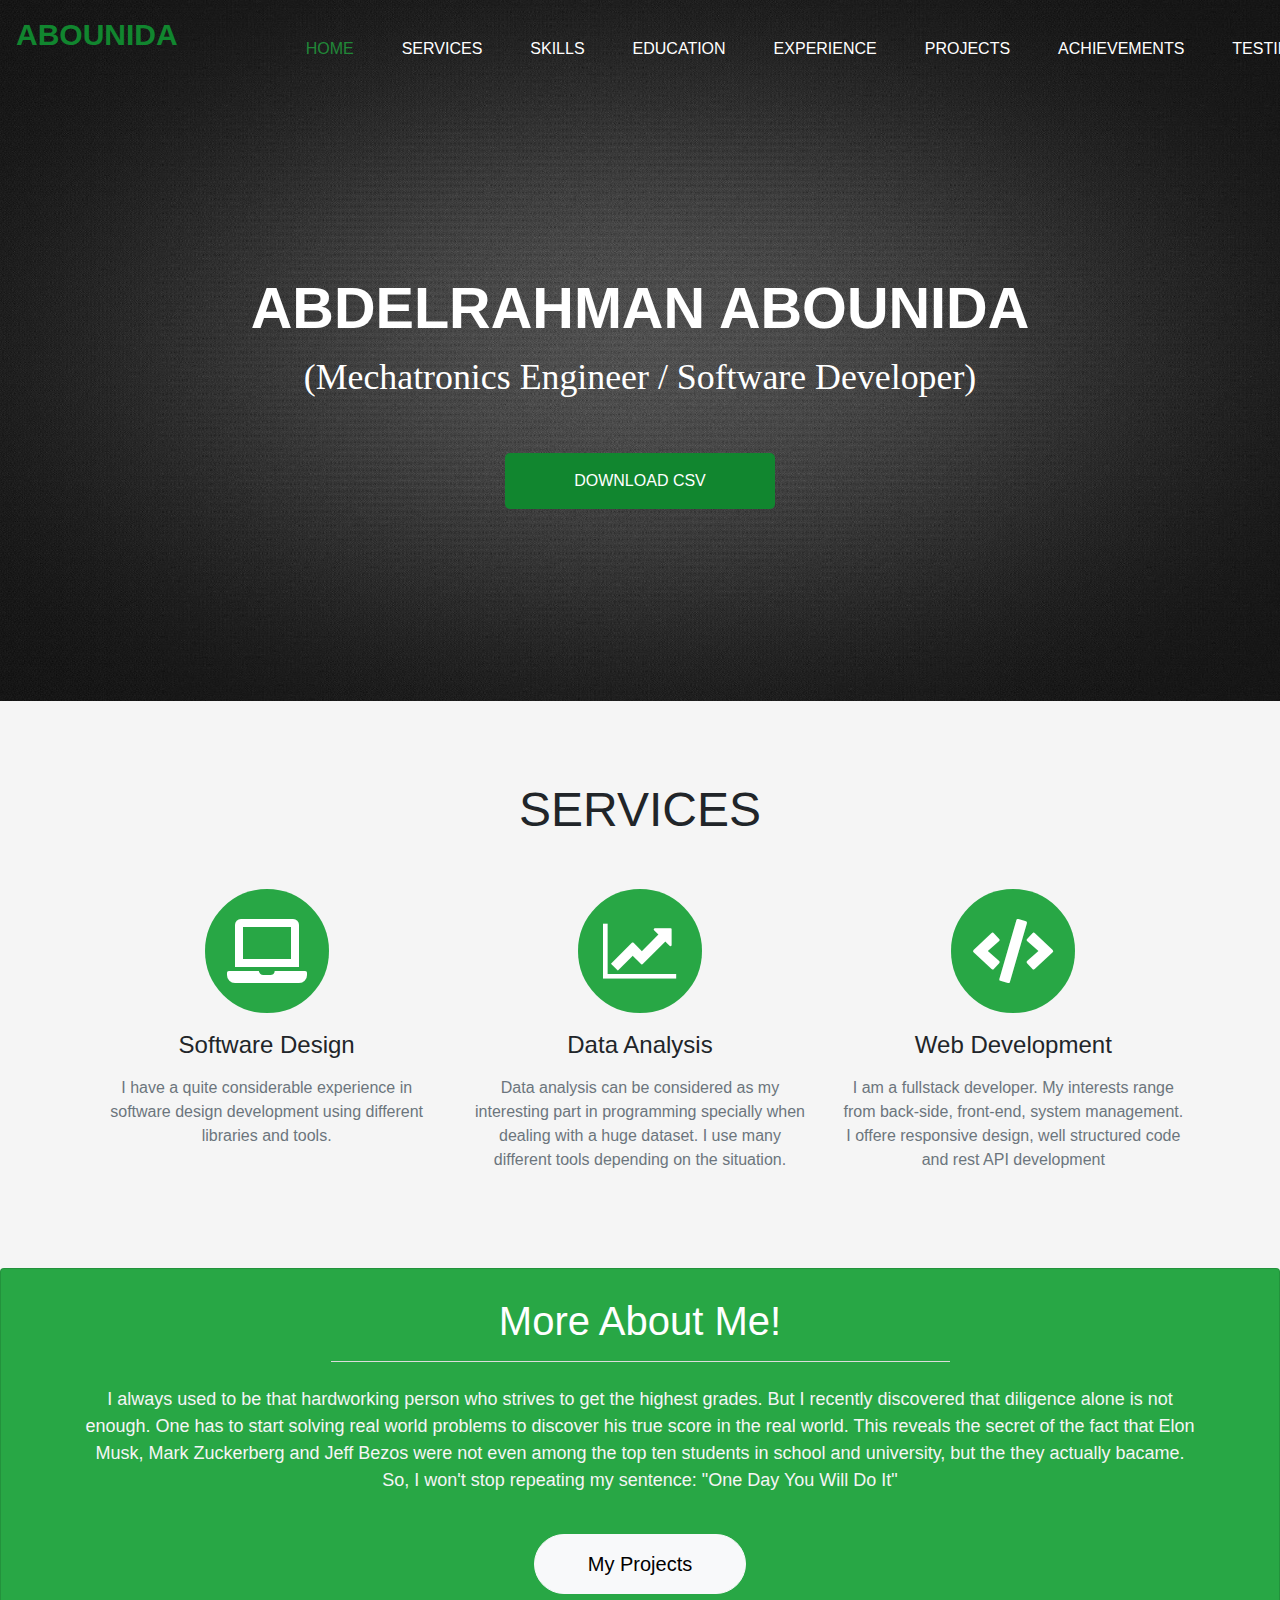
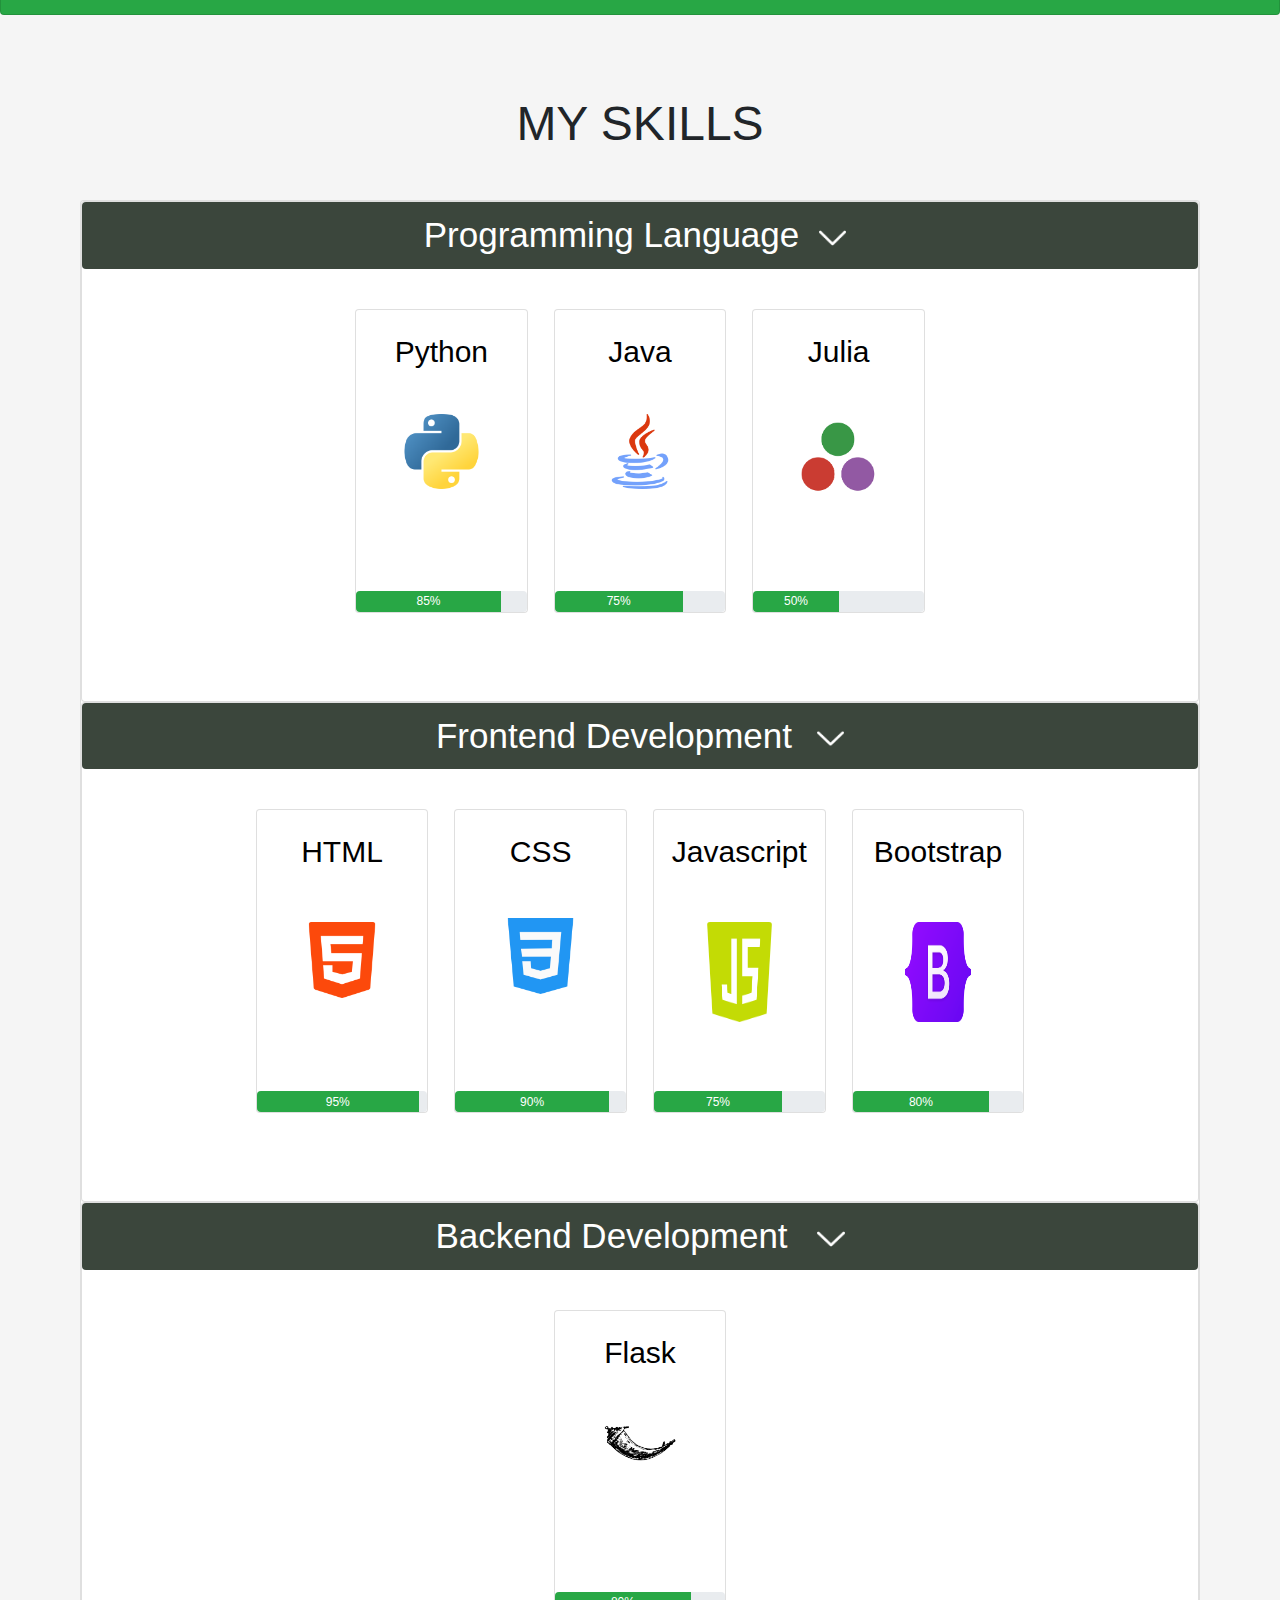
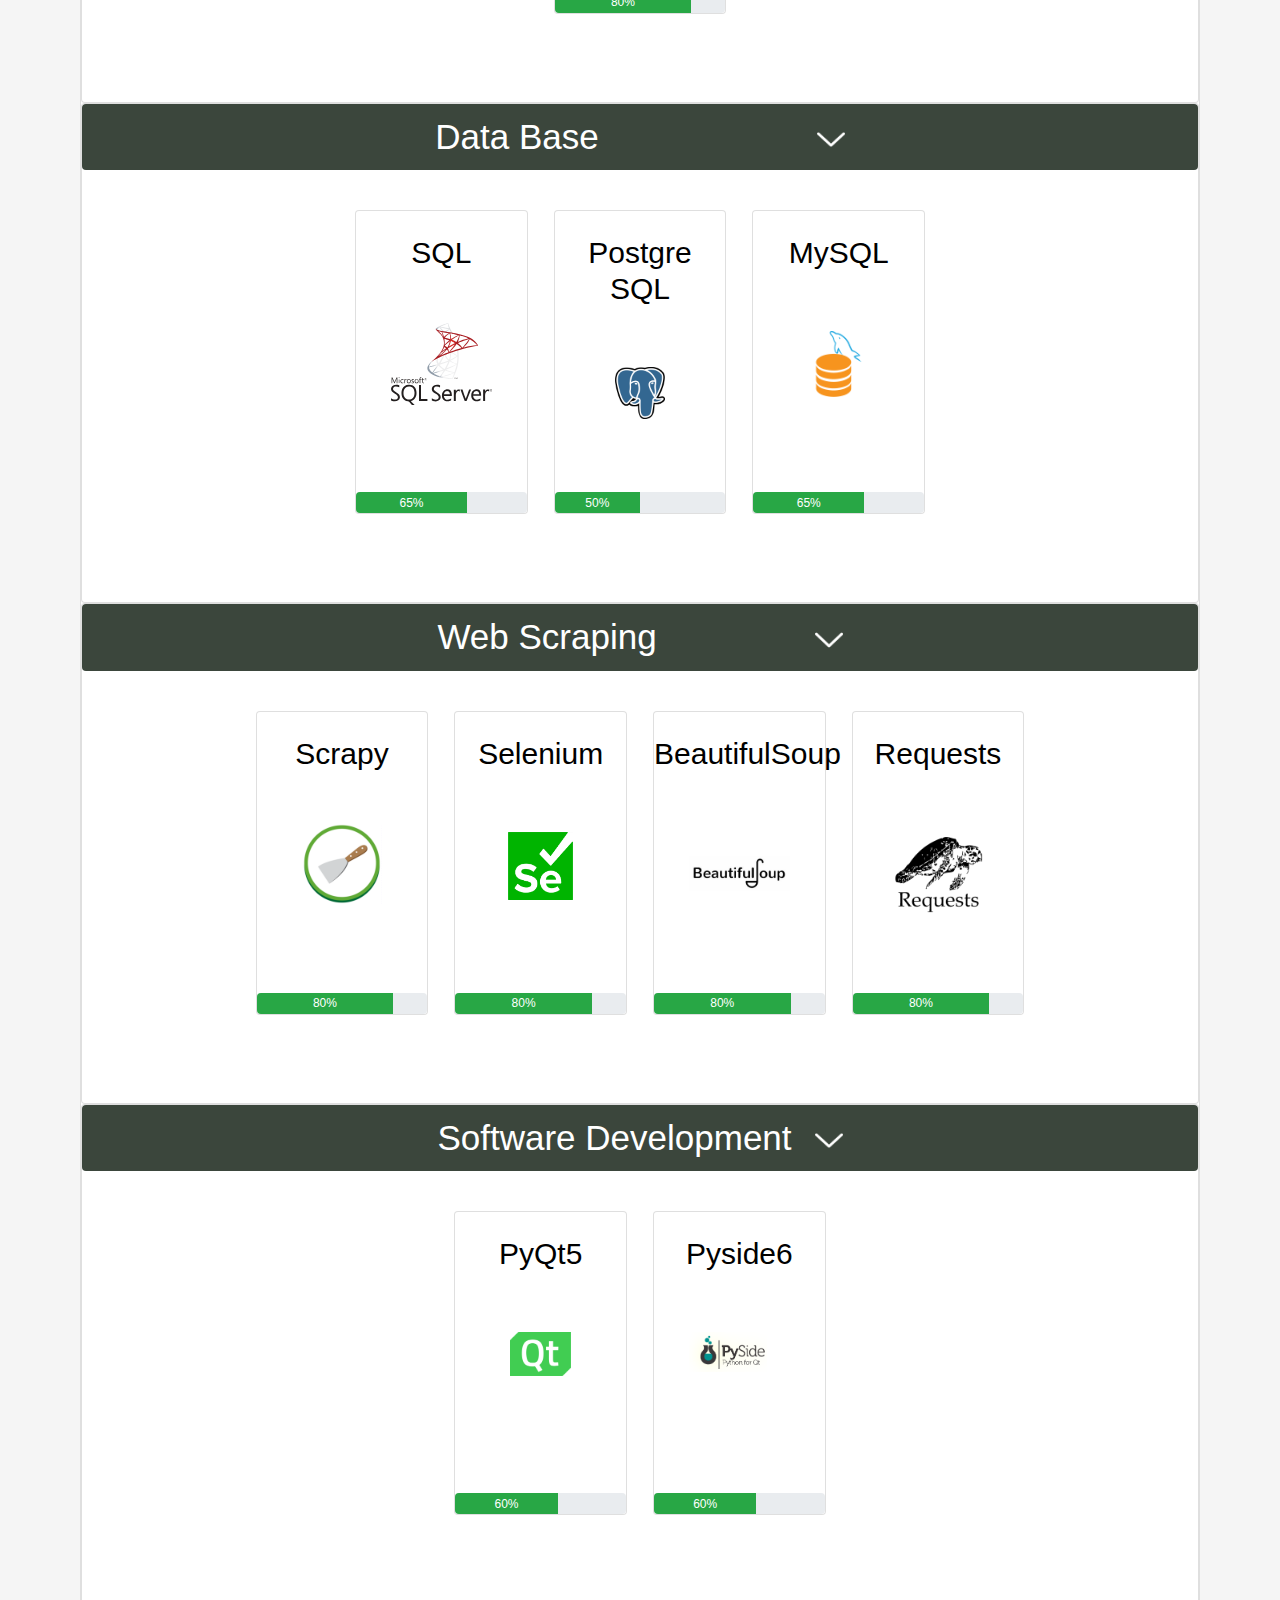
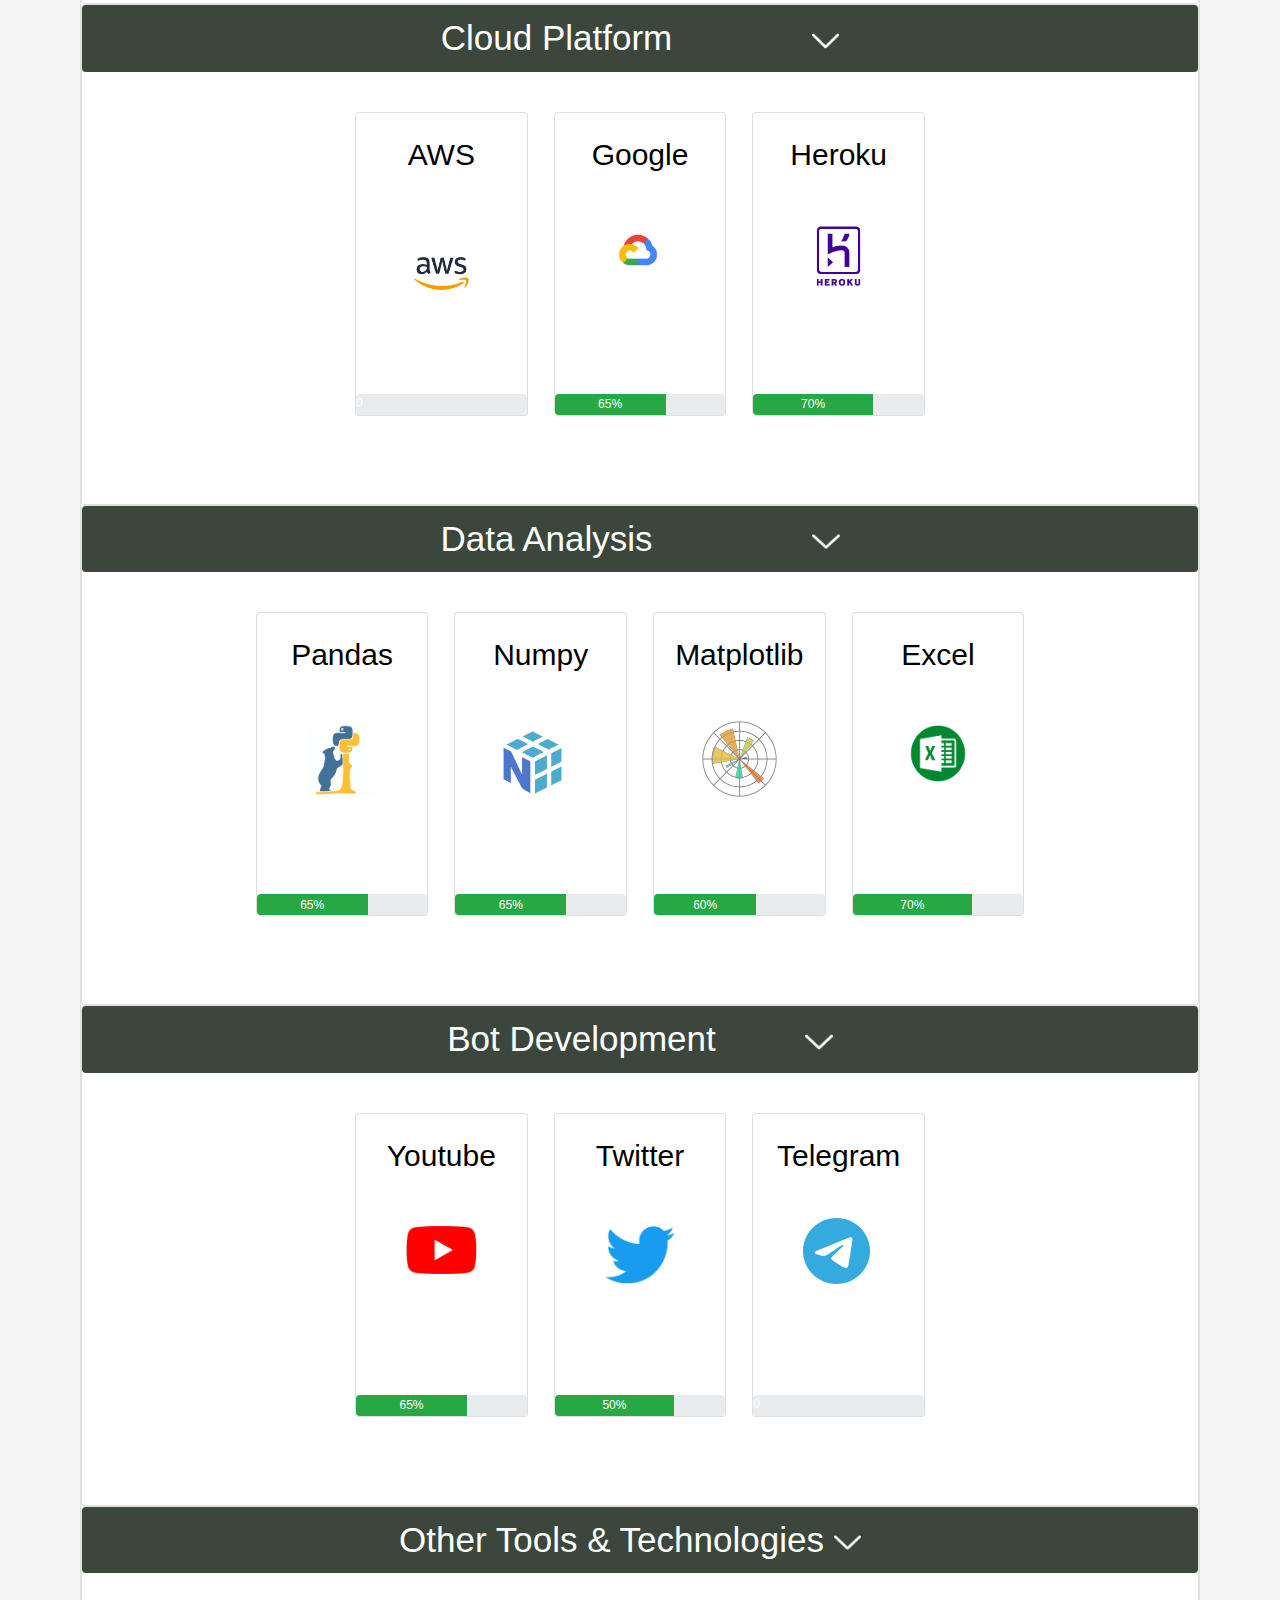
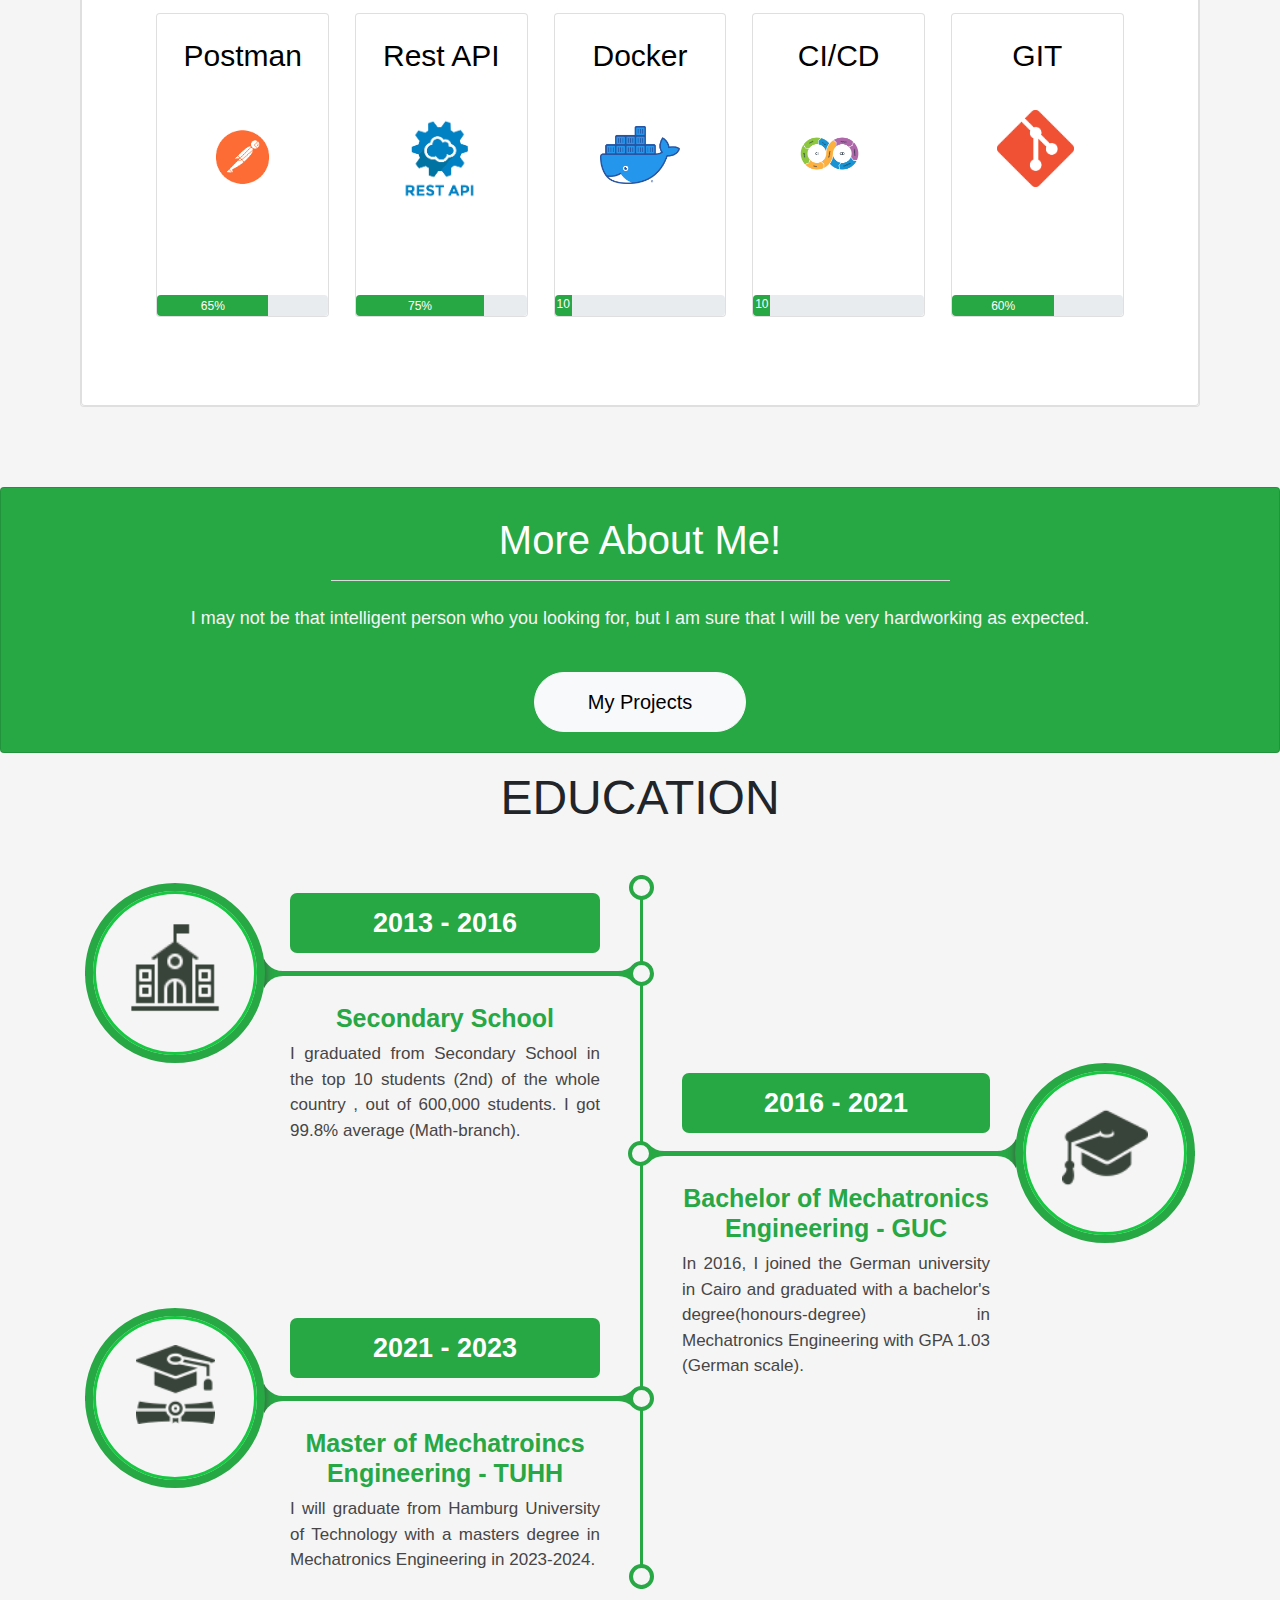
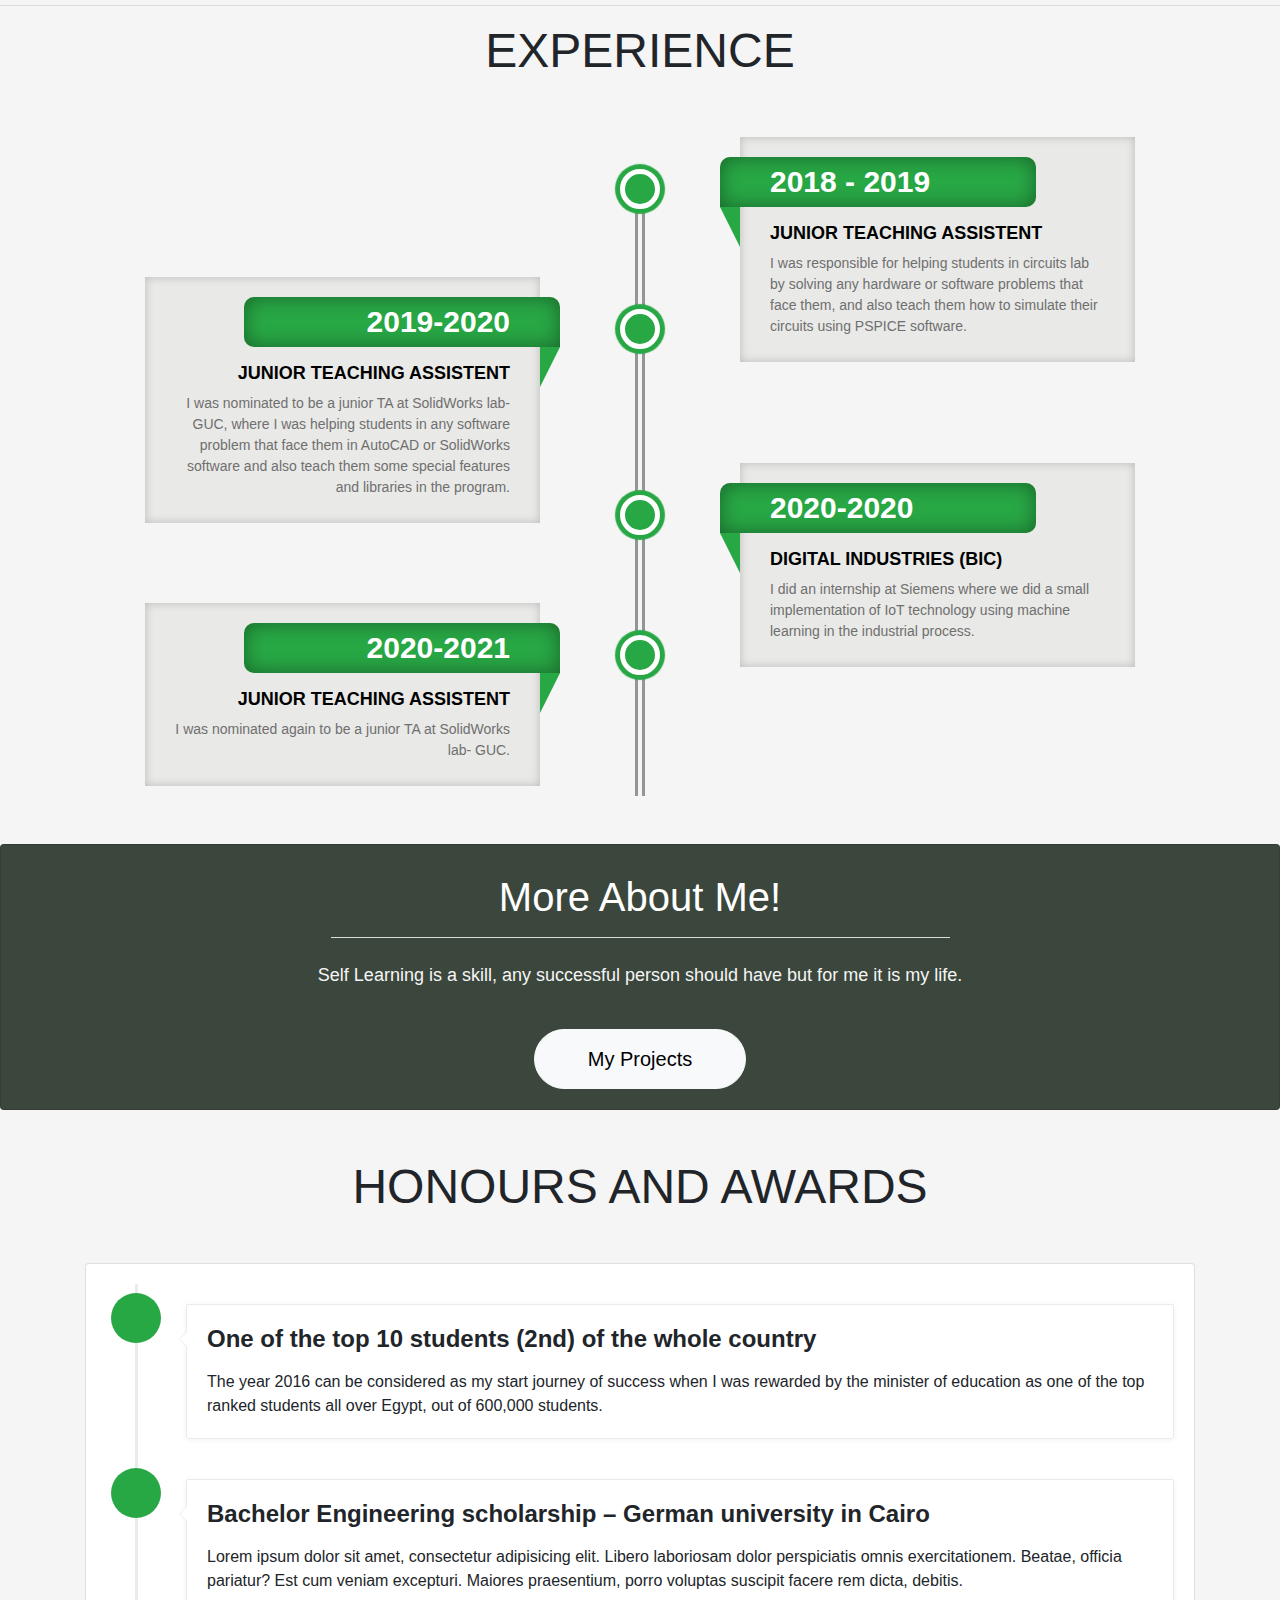
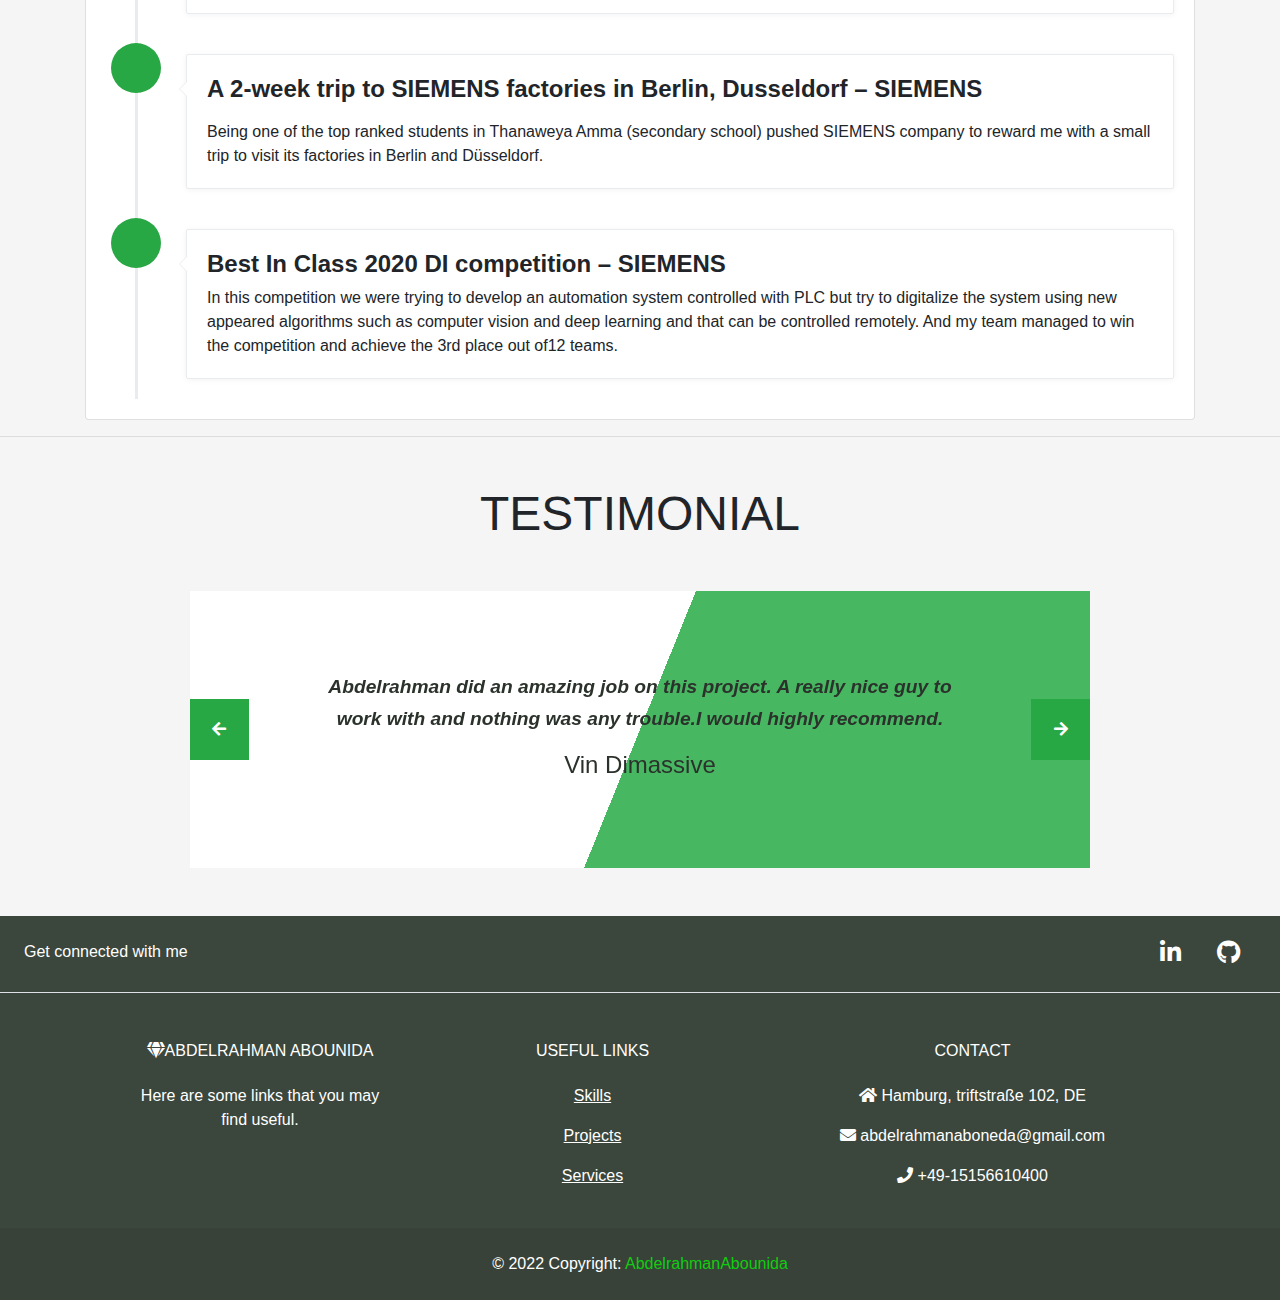
<file: index.html>
<!DOCTYPE html>
<html lang="en">
  <head>
    <meta charset="utf-8" />
    <meta name="viewport" content="width=device-width, initial-scale=1" />
    <title>My Portfolio</title>
    <link
      rel="stylesheet"
      href="https://maxcdn.bootstrapcdn.com/bootstrap/4.0.0/css/bootstrap.min.css"
    />
    <link
      rel="stylesheet"
      href="https://use.fontawesome.com/releases/v5.13.0/css/all.css"
    />
    <link
      rel="stylesheet"
      href="https://cdnjs.cloudflare.com/ajax/libs/font-awesome/4.7.0/css/font-awesome.min.css"
    />
    <link href="port.css" rel="stylesheet" />
  </head>

  <body>
    <header>
      <!--#################### Navbar #####################-->
      <nav class="navbar navbar-expand-md">
        <a class="navbar-brand text-uppercase mr-lg-5 pr-lg-5 pt-lg-1 pb-lg-3" href="#"
          >Abounida</a
        >
        <button
          class="navbar-toggler"
          type="button"
          data-toggle="collapse"
          data-target="#navbarNav"
          aria-controls="navbarNav"
          aria-expanded="false"
          aria-label="Toggle navigation"
        >
          <span class="navbar-toggler-icon">
            <i
              class="fa fa-navicon"
              style="color: rgb(240, 230, 230); font-size: 28px"
            ></i>
          </span>
        </button>

        <div class="collapse navbar-collapse" id="navbarNav">
          <ul class="navbar-nav text-uppercase ml-auto pr-lg-5 mt-lg-3">
            <li class="nav-item active">
              <a class="nav-link ml-lg-4 mr-lg-2 mr-md-1" href="#"
                >Home <span class="sr-only">(current)</span></a
              >
            </li>
            <li class="nav-item">
              <a class="nav-link ml-lg-4 mr-lg-2 mr-md-1" href="#services">Services</a>
            </li>
            <li class="nav-item">
              <a class="nav-link ml-lg-4 mr-lg-2 mr-md-1" href="#Skills">Skills</a>
            </li>
            <li class="nav-item">
              <a class="nav-link ml-lg-4 mr-lg-2 mr-md-1" href="#education">Education</a>
            </li>

            <li class="nav-item">
              <a class="nav-link ml-lg-4 mr-lg-2 mr-md-1" href="#experience"
                >Experience</a
              >
            </li>
            <li class="nav-item">
              <a class="nav-link ml-lg-4 mr-lg-2 mr-md-1" href="projects.html" target="blank">Projects</a>
            </li>
            <li class="nav-item">
              <a class="nav-link ml-lg-4 mr-lg-2 mr-md-1" href="#achievement"
                >Achievements</a
              >
            </li>
            <li class="nav-item">
              <a class="nav-link ml-lg-4 mr-lg-2 mr-md-1" href="#testimonial"
                >Testimonial</a
              >
            </li>
            <!-- <li class="nav-item">
              <a class="nav-link ml-lg-4 mr-lg-2 mr-md-1 pb-lg-4" href="contact.html" target="blank">Contact</a>
            </li> -->
          </ul>
        </div>
      </nav>

      <!--#################### Header Titles #####################-->
      <div class="masthead">
        <div class="container text-center">
          <div class="masthead-heading text-uppercase">
            Abdelrahman Abounida
          </div>
          <div class="masthead-subheading">
            (Mechatronics Engineer / Software Developer)
          </div>
          <a
            class="btn mt-4 download-btn mt-5 text-uppercase"
            href="CV.pdf" download="Abounida CV"
          >
            Download csv
        </a>
        </div>
      </div>
    </header>

    <!--#################### Services #####################-->
    <section class="page-section" id="services">
      <div class="container">
        <div class="text-center">
          <h1 class="section-heading text-uppercase mb-5">SERVICES</h1>
        </div>
        <div class="row text-center">
          <div class="col-md-4">
            <span class="fa-stack fa-4x">
              <i class="fas fa-circle fa-stack-2x text-success"></i>
              <i class="fas fa-laptop fa-stack-1x fa-inverse"></i>
            </span>
            <h4 class="my-3">Software Design</h4>
            <p class="text-muted">
              I have a quite considerable experience in software design
              development using different libraries and tools.
            </p>
          </div>
          <div class="col-md-4">
            <span class="fa-stack fa-4x">
              <i class="fas fa-circle fa-stack-2x text-success"></i>
              <i class="fa fa-line-chart fa-stack-1x fa-inverse"></i>
            </span>
            <h4 class="my-3">Data Analysis</h4>
            <p class="text-muted">
              Data analysis can be considered as my interesting part in
              programming specially when dealing with a huge dataset. I use many
              different tools depending on the situation.
            </p>
          </div>
          <div class="col-md-4">
            <span class="fa-stack fa-4x">
              <i class="fas fa-circle fa-stack-2x text-success"></i>
              <i class="fas fa-code fa-stack-1x fa-inverse"></i>
            </span>
            <h4 class="my-3">Web Development</h4>
            <p class="text-muted">
              I am a fullstack developer. My interests range from back-side,
              front-end, system management. I offere responsive design, well
              structured code and rest API development
            </p>
          </div>
        </div>
      </div>
    </section>

    <!--#################### Seperator #####################-->

    <div class="card text-center sep1 bg-success">
      <div class="card-body">
        <h5 class="card-title title-sep1 mt-2">More About Me!</h5>
        <hr class="hr-sep1" />
        <p class="card-text body-sep1 mt-lg-4 container">
          I always used to be that hardworking person who strives to get the
          highest grades. But I recently discovered that diligence alone is not
          enough. One has to start solving real world problems to discover his
          true score in the real world. This reveals the secret of the fact that
          Elon Musk, Mark Zuckerberg and Jeff Bezos were not even among the top
          ten students in school and university, but the they actually bacame.
          So, I won't stop repeating my sentence: "One Day You Will Do It"
        </p>
        <a href="projects.html" class="btn btn-light btn-xl btn-sep1 mt-4">My Projects</a>
      </div>
    </div>

    <!--####################################################################################-->
    <!--####################################################################################-->

    <!--#################### Skills #####################-->
    <section class="page-section" id="Skills" style="border: none !important">
      <div class="text-center">
        <h1 class="section-heading text-uppercase mb-5">My Skills</h1>
      </div>

      <div class="card text-center skill-main">
        <!--####################################################################################-->
        <!--####################################################################################-->
        <div class="accordion" id="accordionExample">
          <div class="card">
            <div id="headingOne">
              <h2 class="mb-0">
                <button
                  class="btn btn-block text-center skill-header text-white"
                  type="button"
                  data-toggle="collapse"
                  data-target="#collapseOne"
                  aria-expanded="true"
                  aria-controls="collapseOne"
                >
                  Programming Language
                  <img
                    src="assets/down-arrow.png"
                    style="width: 2.5%; margin: 0px 10px"
                  />
                </button>
              </h2>
            </div>

            <div
              id="collapseOne"
              class="collapse show"
              aria-labelledby="headingOne"
              data-parent="#accordionExample"
            >
              <div class="card-body">
                <!--############################### Body ########################################-->
                <div
                  class="card-body row container-fluid justify-content-center mx-auto"
                >
                  <div class="card col-lg-2 col-md-4 col-sm-12 skill-card mb-5">
                    <div class="row mt-4">
                      <h5 class="skill-name mx-auto">Python</h5>
                    </div>

                    <div class="card-body">
                      <img
                        src="Logos/python3.png"
                        style="width: 75%"
                        class="card-img-top pt-3"
                        alt="..."
                      />
                    </div>

                    <div class="progress row" style="height: 21px">
                      <div
                        class="progress-bar bg-success"
                        role="progressbar"
                        style="width: 85%"
                        aria-valuenow="25"
                        aria-valuemin="0"
                        aria-valuemax="100"
                      >
                        85%
                      </div>
                    </div>
                  </div>
                  <!--######################################-->

                  <div class="card col-lg-2 col-md-4 col-sm-12 skill-card mb-5">
                    <div class="row mt-4">
                      <h5 class="skill-name mx-auto">Java</h5>
                    </div>

                    <div class="card-body mt-0">
                      <img
                        src="Logos/java.png"
                        style="width: 75%"
                        class="card-img-top m-auto mt-0 pt-3"
                        alt="..."
                      />
                    </div>

                    <div class="progress row" style="height: 21px">
                      <div
                        class="progress-bar bg-success"
                        role="progressbar"
                        style="width: 75%"
                        aria-valuenow="25"
                        aria-valuemin="0"
                        aria-valuemax="100"
                      >
                        75%
                      </div>
                    </div>
                  </div>
                  <!--######################################-->

                  <!--
                  <div class="card col-lg-2 col-md-4 col-sm-12 skill-card mb-5">
        
                  <div class="row mt-4 ">
                      <h5 class="skill-name mx-auto">Go</h5>
                  </div>
        
                  <div class="card-body mt-2">
                    <img src="Logos/go2.png" style="width: 100%;" class="card-img-top mt-4 pt-3" alt="...">           
                  </div>
        
                  <div class="progress row" style="height: 21px;">
                    <div class="progress-bar bg-success " role="progressbar" style="width: 50%;" aria-valuenow="25" aria-valuemin="0" aria-valuemax="100">50%</div>
                  </div>
                  
                </div>
                -->
                  <!--######################################-->

                  <div class="card col-lg-2 col-md-4 col-sm-12 skill-card mb-5">
                    <div class="row mt-4">
                      <h5 class="skill-name mx-auto">Julia</h5>
                    </div>

                    <div class="card-body mt-2">
                      <img
                        src="Logos/ju2.png"
                        style="width: 75%"
                        class="card-img-top m-auto mt-0 pt-3"
                        alt="..."
                      />
                    </div>

                    <div class="progress row" style="height: 21px">
                      <div
                        class="progress-bar bg-success"
                        role="progressbar"
                        style="width: 50%"
                        aria-valuenow="25"
                        aria-valuemin="0"
                        aria-valuemax="100"
                      >
                        50%
                      </div>
                    </div>
                  </div>

                  <!--######################################-->

                  <!--
                  <div class="card col-lg-2 col-md-4 col-sm-12 skill-card mb-5">
        
                  <div class="row mt-4 ">
                      <h5 class="skill-name mx-auto">C++</h5>
                  </div>
        
                  <div class="card-body mt-2">
                    <img src="Logos/c-.png" style="width: 75%;" class="card-img-top m-auto mt-0 pt-3" alt="...">           
                  </div>
        
                  <div class="progress row" style="height: 21px;">
                    <div class="progress-bar bg-success " role="progressbar" style="width: 50%;" aria-valuenow="25" aria-valuemin="0" aria-valuemax="100">50%</div>
                  </div>
                  
                </div>
                -->
                  <!--######################################-->
                </div>
              </div>
            </div>
          </div>
        </div>

        <!--####################################################################################-->
        <!--####################################################################################-->
        <div class="accordion" id="accordionExample">
          <div class="card">
            <div id="headingOne">
              <h2 class="mb-0">
                <button
                  class="btn btn-block text-center skill-header text-white"
                  type="button"
                  data-toggle="collapse"
                  data-target="#pl"
                  aria-expanded="true"
                  aria-controls="collapseOne"
                >
                  Frontend Development
                  <img
                    class=""
                    src="assets/down-arrow.png"
                    style="width: 2.5%; margin-left: 15px"
                  />
                </button>
              </h2>
            </div>

            <div
              id="pl"
              class="collapse show"
              aria-labelledby="headingOne"
              data-parent="#accordionExample"
            >
              <div class="card-body">
                <!--############################### Body ########################################-->

                <div
                  class="card-body row container-fluid justify-content-center mx-auto"
                >
                  <div class="card col-lg-2 col-md-4 col-sm-12 skill-card mb-5">
                    <div class="row mt-4">
                      <h5 class="skill-name mx-auto">HTML</h5>
                    </div>

                    <div class="card-body mt-2">
                      <img
                        src="Logos/html-5.png"
                        style="width: 75%"
                        class="card-img-top m-auto mt-0 pt-3"
                        alt="..."
                      />
                    </div>

                    <div class="progress row" style="height: 21px">
                      <div
                        class="progress-bar bg-success"
                        role="progressbar"
                        style="width: 95%"
                        aria-valuenow="25"
                        aria-valuemin="0"
                        aria-valuemax="100"
                      >
                        95%
                      </div>
                    </div>
                  </div>
                  <!--######################################-->

                  <div class="card col-lg-2 col-md-4 col-sm-12 skill-card mb-5">
                    <div class="row mt-4">
                      <h5 class="skill-name mx-auto">CSS</h5>
                    </div>

                    <div class="card-body mt-1">
                      <img
                        src="Logos/css-3.png"
                        style="width: 75%"
                        class="card-img-top m-auto mt-0 pt-3"
                        alt="..."
                      />
                    </div>

                    <div class="progress row" style="height: 21px">
                      <div
                        class="progress-bar bg-success"
                        role="progressbar"
                        style="width: 90%"
                        aria-valuenow="25"
                        aria-valuemin="0"
                        aria-valuemax="100"
                      >
                        90%
                      </div>
                    </div>
                  </div>
                  <!--######################################-->

                  <div class="card col-lg-2 col-md-4 col-sm-12 skill-card mb-5">
                    <div class="row mt-4">
                      <h5 class="skill-name mx-auto">Javascript</h5>
                    </div>

                    <div class="card-body mb-4">
                      <img
                        src="Logos/js2.png"
                        style="width: 65%; height: 67%"
                        class="card-img-top mt-4"
                        alt="..."
                      />
                    </div>

                    <div class="progress row" style="height: 21px">
                      <div
                        class="progress-bar bg-success"
                        role="progressbar"
                        style="width: 75%"
                        aria-valuenow="25"
                        aria-valuemin="0"
                        aria-valuemax="100"
                      >
                        75%
                      </div>
                    </div>
                  </div>
                  <!--######################################-->

                  <div class="card col-lg-2 col-md-4 col-sm-12 skill-card mb-5">
                    <div class="row mt-4">
                      <h5 class="skill-name mx-auto">Bootstrap</h5>
                    </div>

                    <div class="card-body mt-2">
                      <img
                        src="Logos/bootstrap2.png"
                        style="width: 65%; height: 70%"
                        class="card-img-top m-auto mt-0 pt-3"
                        alt="..."
                      />
                    </div>

                    <div class="progress row" style="height: 21px">
                      <div
                        class="progress-bar bg-success"
                        role="progressbar"
                        style="width: 80%"
                        aria-valuenow="25"
                        aria-valuemin="0"
                        aria-valuemax="100"
                      >
                        80%
                      </div>
                    </div>
                  </div>
                  <!--######################################-->

                  <!--
          <div class="card col-lg-2 col-md-4 col-sm-12 skill-card mb-5">

          <div class="row mt-4 ">
              <h5 class="skill-name mx-auto">Vue.JS</h5>
          </div>

          <div class="card-body mt-2">
            <img src="Logos/vue.png" style="width: 75%;" class="card-img-top m-auto mt-0 pt-3" alt="...">           
          </div>

          <div class="progress row" style="height: 21px;">
            <div class="progress-bar bg-success " role="progressbar" style="width: 60%;" aria-valuenow="25" aria-valuemin="0" aria-valuemax="100">60%</div>
          </div>
          
        </div>
        -->
                </div>
              </div>
            </div>
          </div>
        </div>

        <!--####################################################################################-->
        <!--####################################################################################-->
        <div class="accordion" id="accordionExample">
          <div class="card">
            <div id="headingOne">
              <h2 class="mb-0">
                <button
                  class="btn btn-block text-center skill-header text-white"
                  type="button"
                  data-toggle="collapse"
                  data-target="#bd"
                  aria-expanded="true"
                  aria-controls="collapseOne"
                >
                  Backend Development
                  <img
                    src="assets/down-arrow.png"
                    style="width: 2.5%; margin-left: 20px"
                  />
                </button>
              </h2>
            </div>

            <div
              id="bd"
              class="collapse show"
              aria-labelledby="headingOne"
              data-parent="#accordionExample"
            >
              <div class="card-body">
                <!--############################### Body ########################################-->

                <div
                  class="card-body row container-fluid justify-content-center mx-auto"
                >
                  <!--######################################-->
                  <div class="card col-lg-2 col-md-4 col-sm-12 skill-card mb-5">
                    <div class="row mt-4">
                      <h5 class="skill-name mx-auto">Flask</h5>
                    </div>

                    <div class="card-body mt-2">
                      <img
                        src="Logos/flask2.png"
                        style="width: 75%"
                        class="card-img-top m-auto mt-0 pt-3"
                        alt="..."
                      />
                    </div>

                    <div class="progress row" style="height: 21px">
                      <div
                        class="progress-bar bg-success"
                        role="progressbar"
                        style="width: 80%"
                        aria-valuenow="25"
                        aria-valuemin="0"
                        aria-valuemax="100"
                      >
                        80%
                      </div>
                    </div>
                  </div>
                  <!--######################################-->
                  <!--
          <div class="card col-lg-2 col-md-4 col-sm-12 skill-card mb-5">

          <div class="row mt-4 ">
              <h5 class="skill-name mx-auto">Flask</h5>
          </div>

          <div class="card-body mt-2">
            <img src="Logos/flask2.png" style="width: 100%;" class="card-img-top m-auto mt-0 pt-4" alt="...">           
          </div>

          <div class="progress row" style="height: 21px;">
            <div class="progress-bar bg-success " role="progressbar" style="width: 75%;" aria-valuenow="25" aria-valuemin="0" aria-valuemax="100">75%</div>
          </div>        
        </div>
        -->
                  <!--######################################-->
                </div>
              </div>
            </div>
          </div>
        </div>

        <!--####################################################################################-->
        <!--####################################################################################-->
        <div class="accordion" id="accordionExample">
          <div class="card">
            <div id="headingOne">
              <h2 class="mb-0">
                <button
                  class="btn btn-block text-center skill-header text-white"
                  type="button"
                  data-toggle="collapse"
                  data-target="#db"
                  aria-expanded="true"
                  aria-controls="collapseOne"
                >
                  Data Base
                  <img
                    src="assets/down-arrow.png"
                    style="width: 2.5%; margin-left: 209px"
                  />
                </button>
              </h2>
            </div>

            <div
              id="db"
              class="collapse show"
              aria-labelledby="headingOne"
              data-parent="#accordionExample"
            >
              <div class="card-body">
                <!--############################### Body ########################################-->

                <div
                  class="card-body row container-fluid justify-content-center mx-auto"
                >
                  <!--######################################-->
                  <div class="card col-lg-2 col-md-4 col-sm-12 skill-card mb-5">
                    <div class="row mt-4">
                      <h5 class="skill-name mx-auto">SQL</h5>
                    </div>

                    <div class="card-body mt-2">
                      <img
                        src="Logos/sql-server.svg"
                        style="width: 100%"
                        class="card-img-top m-auto mt-0 pt-3"
                        alt="..."
                      />
                    </div>

                    <div class="progress row" style="height: 21px">
                      <div
                        class="progress-bar bg-success"
                        role="progressbar"
                        style="width: 65%"
                        aria-valuenow="25"
                        aria-valuemin="0"
                        aria-valuemax="100"
                      >
                        65%
                      </div>
                    </div>
                  </div>
                  <!--######################################-->
                  <div class="card col-lg-2 col-md-4 col-sm-12 skill-card mb-5">
                    <div class="row mt-4">
                      <h5 class="skill-name mx-auto">Postgre SQL</h5>
                    </div>

                    <div class="card-body mt-2">
                      <img
                        src="Logos/postgre.png"
                        style="width: 50%"
                        class="card-img-top m-auto mt-0 pt-4"
                        alt="..."
                      />
                    </div>

                    <div class="progress row" style="height: 21px">
                      <div
                        class="progress-bar bg-success"
                        role="progressbar"
                        style="width: 50%"
                        aria-valuenow="25"
                        aria-valuemin="0"
                        aria-valuemax="100"
                      >
                        50%
                      </div>
                    </div>
                  </div>
                  <!--######################################-->
                  <div class="card col-lg-2 col-md-4 col-sm-12 skill-card mb-5">
                    <div class="row mt-4">
                      <h5 class="skill-name mx-auto">MySQL</h5>
                    </div>

                    <div class="card-body mt-2">
                      <img
                        src="Logos/mysql_PNG11.png"
                        style="width: 65%"
                        class="card-img-top m-auto mt-0 pt-4"
                        alt="..."
                      />
                    </div>

                    <div class="progress row" style="height: 21px">
                      <div
                        class="progress-bar bg-success"
                        role="progressbar"
                        style="width: 65%"
                        aria-valuenow="25"
                        aria-valuemin="0"
                        aria-valuemax="100"
                      >
                        65%
                      </div>
                    </div>
                  </div>
                  <!--######################################-->
                  <!--
              <div class="card col-lg-2 col-md-4 col-sm-12 skill-card mb-5">

              <div class="row mt-4 ">
                  <h5 class="skill-name mx-auto">Mongo DB</h5>
              </div>
    
              <div class="card-body mt-2">
                <img src="Logos/mogo4.jpg" style="width: 105%;" class="card-img-top m-auto mt-0 pt-4" alt="...">           
              </div>
    
              <div class="progress row" style="height: 21px;">
                <div class="progress-bar bg-success " role="progressbar" style="width: 95%;" aria-valuenow="25" aria-valuemin="0" aria-valuemax="100">95%</div>
              </div>        
            </div>
            -->
                  <!--######################################-->
                </div>
              </div>
            </div>
          </div>
        </div>

        <!--####################################################################################-->
        <!--####################################################################################-->
        <div class="accordion" id="accordionExample">
          <div class="card">
            <div id="headingOne">
              <h2 class="mb-0">
                <button
                  class="btn btn-block text-center skill-header text-white"
                  type="button"
                  data-toggle="collapse"
                  data-target="#ws"
                  aria-expanded="true"
                  aria-controls="collapseOne"
                >
                  Web Scraping
                  <img
                    src="assets/down-arrow.png"
                    style="width: 2.5%; margin-left: 149px"
                  />
                </button>
              </h2>
            </div>

            <div
              id="ws"
              class="collapse show"
              aria-labelledby="headingOne"
              data-parent="#accordionExample"
            >
              <div class="card-body">
                <!--############################### Body ########################################-->

                <div
                  class="card-body row container-fluid justify-content-center mx-auto"
                >
                  <!--######################################-->
                  <div class="card col-lg-2 col-md-4 col-sm-12 skill-card mb-5">
                    <div class="row mt-4">
                      <h5 class="skill-name mx-auto">Scrapy</h5>
                    </div>

                    <div class="card-body mt-2">
                      <img
                        src="Logos/scrapy.png"
                        style="width: 80%"
                        class="card-img-top m-auto mt-0 pt-3"
                        alt="..."
                      />
                    </div>

                    <div class="progress row" style="height: 21px">
                      <div
                        class="progress-bar bg-success"
                        role="progressbar"
                        style="width: 80%"
                        aria-valuenow="25"
                        aria-valuemin="0"
                        aria-valuemax="100"
                      >
                        80%
                      </div>
                    </div>
                  </div>
                  <!--######################################-->
                  <div class="card col-lg-2 col-md-4 col-sm-12 skill-card mb-5">
                    <div class="row mt-4">
                      <h5 class="skill-name mx-auto">Selenium</h5>
                    </div>

                    <div class="card-body mt-2">
                      <img
                        src="Logos/sele1.png"
                        style="width: 65%"
                        class="card-img-top m-auto mt-0 pt-4"
                        alt="..."
                      />
                    </div>

                    <div class="progress row" style="height: 21px">
                      <div
                        class="progress-bar bg-success"
                        role="progressbar"
                        style="width: 80%"
                        aria-valuenow="25"
                        aria-valuemin="0"
                        aria-valuemax="100"
                      >
                        80%
                      </div>
                    </div>
                  </div>
                  <!--######################################-->
                  <div class="card col-lg-2 col-md-4 col-sm-12 skill-card mb-5">
                    <div class="row mt-4">
                      <h5 class="skill-name mx-auto">BeautifulSoup</h5>
                    </div>

                    <div class="card-body mt-2">
                      <img
                        src="Logos/beautiful.png"
                        style="width: 100%"
                        class="card-img-top m-auto mt-0 pt-5"
                        alt="..."
                      />
                    </div>

                    <div class="progress row" style="height: 21px">
                      <div
                        class="progress-bar bg-success"
                        role="progressbar"
                        style="width: 80%"
                        aria-valuenow="25"
                        aria-valuemin="0"
                        aria-valuemax="100"
                      >
                        80%
                      </div>
                    </div>
                  </div>
                  <!--######################################-->
                  <div class="card col-lg-2 col-md-4 col-sm-12 skill-card mb-4">
                    <div class="row mt-4">
                      <h5 class="skill-name mx-auto">Requests</h5>
                    </div>

                    <div class="card-body mt-2">
                      <img
                        src="Logos/requeets.png"
                        style="width: 90%"
                        class="card-img-top m-auto mt-0 pt-4"
                        alt="..."
                      />
                    </div>

                    <div class="progress row" style="height: 21px">
                      <div
                        class="progress-bar bg-success"
                        role="progressbar"
                        style="width: 80%"
                        aria-valuenow="25"
                        aria-valuemin="0"
                        aria-valuemax="100"
                      >
                        80%
                      </div>
                    </div>
                  </div>
                  <!--######################################-->
                </div>
              </div>
            </div>
          </div>
        </div>

        <!--####################################################################################-->
        <!--####################################################################################-->
        <div class="accordion" id="accordionExample">
          <div class="card">
            <div id="headingOne">
              <h2 class="mb-0">
                <button
                  class="btn btn-block text-center skill-header text-white"
                  type="button"
                  data-toggle="collapse"
                  data-target="#sd"
                  aria-expanded="true"
                  aria-controls="collapseOne"
                >
                  Software Development
                  <img
                    src="assets/down-arrow.png"
                    style="width: 2.5%; margin-left: 14px"
                  />
                </button>
              </h2>
            </div>

            <div
              id="sd"
              class="collapse show"
              aria-labelledby="headingOne"
              data-parent="#accordionExample"
            >
              <div class="card-body">
                <!--############################### Body ########################################-->

                <div
                  class="card-body row container-fluid justify-content-center mx-auto"
                >
                  <!--######################################-->
                  <div class="card col-lg-2 col-md-4 col-sm-12 skill-card mb-5">
                    <div class="row mt-4">
                      <h5 class="skill-name mx-auto">PyQt5</h5>
                    </div>

                    <div class="card-body mt-2">
                      <img
                        src="Logos/qt.png"
                        style="width: 60%"
                        class="card-img-top m-auto mt-0 pt-4"
                        alt="..."
                      />
                    </div>

                    <div class="progress row" style="height: 21px">
                      <div
                        class="progress-bar bg-success"
                        role="progressbar"
                        style="width: 60%"
                        aria-valuenow="25"
                        aria-valuemin="0"
                        aria-valuemax="100"
                      >
                        60%
                      </div>
                    </div>
                  </div>
                  <!--######################################-->
                  <div class="card col-lg-2 col-md-4 col-sm-12 skill-card mb-5">
                    <div class="row mt-4">
                      <h5 class="skill-name mx-auto">Pyside6</h5>
                    </div>

                    <div class="card-body mt-2">
                      <img
                        src="Logos/pyside2.png"
                        style="width: 125%"
                        class="card-img-top pr-5 mt-0 pt-4"
                        alt="..."
                      />
                    </div>

                    <div class="progress row" style="height: 21px">
                      <div
                        class="progress-bar bg-success"
                        role="progressbar"
                        style="width: 60%"
                        aria-valuenow="25"
                        aria-valuemin="0"
                        aria-valuemax="100"
                      >
                      60%
                      </div>
                    </div>
                  </div>
                  <!--######################################-->
                </div>
              </div>
            </div>
          </div>
        </div>

        <!--####################################################################################-->
        <!--####################################################################################-->
        <div class="accordion" id="accordionExample">
          <div class="card">
            <div id="headingOne">
              <h2 class="mb-0">
                <button
                  class="btn btn-block text-center skill-header text-white"
                  type="button"
                  data-toggle="collapse"
                  data-target="#cd"
                  aria-expanded="true"
                  aria-controls="collapseOne"
                >
                  Cloud Platform
                  <img
                    src="assets/down-arrow.png"
                    style="width: 2.5%; margin-left: 130px"
                  />
                </button>
              </h2>
            </div>

            <div
              id="cd"
              class="collapse show"
              aria-labelledby="headingOne"
              data-parent="#accordionExample"
            >
              <div class="card-body">
                <!--############################### Body ########################################-->

                <div
                  class="card-body row container-fluid justify-content-center mx-auto"
                >
                  <!--######################################-->
                  <div class="card col-lg-2 col-md-4 col-sm-12 skill-card mb-5">
                    <div class="row mt-4">
                      <h5 class="skill-name mx-auto">AWS</h5>
                    </div>

                    <div class="card-body mt-2">
                      <img
                        src="Logos/aws.png"
                        style="width: 55%"
                        class="card-img-top m-auto mt-2 pt-5"
                        alt="..."
                      />
                    </div>

                    <div class="progress row" style="height: 21px">
                      <div
                        class="progress-bar bg-success"
                        role="progressbar"
                        style="width: 0%"
                        aria-valuenow="25"
                        aria-valuemin="0"
                        aria-valuemax="100"
                      >
                        0%
                      </div>
                    </div>
                  </div>
                  <!--######################################-->
                  <div class="card col-lg-2 col-md-4 col-sm-12 skill-card mb-5">
                    <div class="row mt-4">
                      <h5 class="skill-name mx-auto">Google</h5>
                    </div>

                    <div class="card-body">
                      <img
                        src="Logos/google.png"
                        style="width: 120%"
                        class="card-img-top pr-4 pt-4"
                        alt="..."
                      />
                    </div>

                    <div class="progress row" style="height: 21px">
                      <div
                        class="progress-bar bg-success"
                        role="progressbar"
                        style="width: 65%"
                        aria-valuenow="25"
                        aria-valuemin="0"
                        aria-valuemax="100"
                      >
                      65%
                      </div>
                    </div>
                  </div>
                  <!--######################################-->
                  <!--
            <div class="card col-lg-2 col-md-4 col-sm-12 skill-card mb-4">

            <div class="row mt-4 ">
                <h5 class="skill-name mx-auto">Azure</h5>
            </div>
  
            <div class="card-body">
              <img src="Logos/azure.png" style="width: 50%;" class="card-img-top mt-2 pt-4" alt="...">           
            </div>
  
            <div class="progress row" style="height: 21px;">
              <div class="progress-bar bg-success " role="progressbar" style="width: 55%;" aria-valuenow="25" aria-valuemin="0" aria-valuemax="100">55%</div>
            </div>        
          </div>
          -->

                  <!--######################################-->
                  <div class="card col-lg-2 col-md-4 col-sm-12 skill-card mb-4">
                    <div class="row mt-4">
                      <h5 class="skill-name mx-auto">Heroku</h5>
                    </div>

                    <div class="card-body">
                      <img
                        src="Logos/heu3.png"
                        style="width: 86%"
                        class="card-img-top mb-2 pt-1"
                        alt="..."
                      />
                    </div>

                    <div class="progress row" style="height: 21px">
                      <div
                        class="progress-bar bg-success"
                        role="progressbar"
                        style="width: 70%"
                        aria-valuenow="25"
                        aria-valuemin="0"
                        aria-valuemax="100"
                      >
                        70%
                      </div>
                    </div>
                  </div>
                </div>
              </div>
            </div>
          </div>
        </div>

        <!--####################################################################################-->
        <!--####################################################################################-->
        <div class="accordion" id="accordionExample">
          <div class="card">
            <div id="headingOne">
              <h2 class="mb-0">
                <button
                  class="btn btn-block text-center skill-header text-white"
                  type="button"
                  data-toggle="collapse"
                  data-target="#da"
                  aria-expanded="true"
                  aria-controls="collapseOne"
                >
                  Data Analysis
                  <img
                    src="assets/down-arrow.png"
                    style="width: 2.5%; margin-left: 150px"
                  />
                </button>
              </h2>
            </div>

            <div
              id="da"
              class="collapse show"
              aria-labelledby="headingOne"
              data-parent="#accordionExample"
            >
              <div class="card-body">
                <!--############################### Body ########################################-->

                <div
                  class="card-body row container-fluid justify-content-center mx-auto"
                >
                  <!--######################################-->
                  <div class="card col-lg-2 col-md-4 col-sm-12 skill-card mb-5">
                    <div class="row mt-4">
                      <h5 class="skill-name mx-auto">Pandas</h5>
                    </div>

                    <div class="card-body mt-2">
                      <img
                        src="Logos/pandas4.png"
                        style="width: 70%"
                        class="card-img-top m-auto mt-1 pt-3"
                        alt="..."
                      />
                    </div>

                    <div class="progress row" style="height: 21px">
                      <div
                        class="progress-bar bg-success"
                        role="progressbar"
                        style="width: 65%"
                        aria-valuenow="25"
                        aria-valuemin="0"
                        aria-valuemax="100"
                      >
                        65%
                      </div>
                    </div>
                  </div>
                  <!--######################################-->
                  <div class="card col-lg-2 col-md-4 col-sm-12 skill-card mb-5">
                    <div class="row mt-4">
                      <h5 class="skill-name mx-auto">Numpy</h5>
                    </div>

                    <div class="card-body">
                      <img
                        src="Logos/numpy1.png"
                        style="width: 90%"
                        class="card-img-top pr-3 pt-4"
                        alt="..."
                      />
                    </div>

                    <div class="progress row" style="height: 21px">
                      <div
                        class="progress-bar bg-success"
                        role="progressbar"
                        style="width: 65%"
                        aria-valuenow="25"
                        aria-valuemin="0"
                        aria-valuemax="100"
                      >
                      65%
                      </div>
                    </div>
                  </div>
                  <!--######################################-->
                  <div class="card col-lg-2 col-md-4 col-sm-12 skill-card mb-4">
                    <div class="row mt-4">
                      <h5 class="skill-name mx-auto">Matplotlib</h5>
                    </div>

                    <div class="card-body">
                      <img
                        src="Logos/mat2.png"
                        style="width: 75%"
                        class="card-img-top mt-1 pt-3"
                        alt="..."
                      />
                    </div>

                    <div class="progress row" style="height: 21px">
                      <div
                        class="progress-bar bg-success"
                        role="progressbar"
                        style="width: 60%"
                        aria-valuenow="25"
                        aria-valuemin="0"
                        aria-valuemax="100"
                      >
                      60%
                      </div>
                    </div>
                  </div>

                  <!--######################################-->
                  <div class="card col-lg-2 col-md-4 col-sm-12 skill-card mb-4">
                    <div class="row mt-4">
                      <h5 class="skill-name mx-auto">Excel</h5>
                    </div>

                    <div class="card-body">
                      <img
                        src="Logos/excel3.png"
                        style="width: 100%"
                        class="card-img-top mt-3 pt-2"
                        alt="..."
                      />
                    </div>

                    <div class="progress row" style="height: 21px">
                      <div
                        class="progress-bar bg-success"
                        role="progressbar"
                        style="width: 70%"
                        aria-valuenow="25"
                        aria-valuemin="0"
                        aria-valuemax="100"
                      >
                        70%
                      </div>
                    </div>
                  </div>
                  <!--######################################-->
                  <!--
            <div class="card col-lg-2 col-md-4 col-sm-12 skill-card mb-4">

            <div class="row mt-4 ">
                <h5 class="skill-name mx-auto">Tableau</h5>
            </div>
  
            <div class="card-body">
              <img src="Logos/tab3.png" style="width: 120%;" class="card-img-top mb-2 pr-3" alt="...">           
            </div>
  
            <div class="progress row" style="height: 21px;">
              <div class="progress-bar bg-success " role="progressbar" style="width: 70%;" aria-valuenow="25" aria-valuemin="0" aria-valuemax="100">70%</div>
            </div>        
          </div>  
          -->
                </div>
              </div>
            </div>
          </div>
        </div>

        <!--####################################################################################-->
        <!--####################################################################################-->
        <div class="accordion" id="accordionExample">
          <div class="card">
            <div id="headingOne">
              <h2 class="mb-0">
                <button
                  class="btn btn-block text-center skill-header text-white"
                  type="button"
                  data-toggle="collapse"
                  data-target="#bdd"
                  aria-expanded="true"
                  aria-controls="collapseOne"
                >
                  Bot Development
                  <img
                    src="assets/down-arrow.png"
                    style="width: 2.5%; margin-left: 80px"
                  />
                </button>
              </h2>
            </div>

            <div
              id="bdd"
              class="collapse show"
              aria-labelledby="headingOne"
              data-parent="#accordionExample"
            >
              <div class="card-body">
                <!--############################### Body ########################################-->

                <div
                  class="card-body row container-fluid justify-content-center mx-auto"
                >
                  <!--######################################-->
                  <div class="card col-lg-2 col-md-4 col-sm-12 skill-card mb-5">
                    <div class="row mt-4">
                      <h5 class="skill-name mx-auto">Youtube</h5>
                    </div>

                    <div class="card-body mt-2">
                      <img
                        src="Logos/yout2.png"
                        style="width: 70%"
                        class="card-img-top m-auto mt-2 pt-3"
                        alt="..."
                      />
                    </div>

                    <div class="progress row" style="height: 21px">
                      <div
                        class="progress-bar bg-success"
                        role="progressbar"
                        style="width: 65%"
                        aria-valuenow="25"
                        aria-valuemin="0"
                        aria-valuemax="100"
                      >
                        65%
                      </div>
                    </div>
                  </div>
                  <!--######################################-->
                  <!--
          <div class="card col-lg-2 col-md-4 col-sm-12 skill-card mb-5">

          <div class="row mt-4 ">
              <h5 class="skill-name mx-auto">Discord</h5>
          </div>

          <div class="card-body ">
            <img src="Logos/discord1.png" style="width: 100%;" class="card-img-top pr-1 pt-4" alt="...">           
          </div>

          <div class="progress row" style="height: 21px;">
            <div class="progress-bar bg-success " role="progressbar" style="width: 75%;" aria-valuenow="25" aria-valuemin="0" aria-valuemax="100">75%</div>
          </div>        
        </div>
        -->
                  <!--######################################-->
                  <!--
            <div class="card col-lg-2 col-md-4 col-sm-12 skill-card mb-4">

            <div class="row mt-4 ">
                <h5 class="skill-name mx-auto">Linkedin</h5>
            </div>
  
            <div class="card-body">
              <img src="Logos/linked1.png" style="width: 65%;" class="card-img-top mt-1 pt-3" alt="...">           
            </div>
  
            <div class="progress row" style="height: 21px;">
              <div class="progress-bar bg-success " role="progressbar" style="width: 55%;" aria-valuenow="25" aria-valuemin="0" aria-valuemax="100">55%</div>
            </div>        
          </div>
          -->

                  <!--######################################-->
                  <div class="card col-lg-2 col-md-4 col-sm-12 skill-card mb-4">
                    <div class="row mt-4">
                      <h5 class="skill-name mx-auto">Twitter</h5>
                    </div>

                    <div class="card-body">
                      <img
                        src="Logos/twitter1.png"
                        style="width: 70%"
                        class="card-img-top mt-3 pt-2"
                        alt="..."
                      />
                    </div>

                    <div class="progress row" style="height: 21px">
                      <div
                        class="progress-bar bg-success"
                        role="progressbar"
                        style="width: 70%"
                        aria-valuenow="25"
                        aria-valuemin="0"
                        aria-valuemax="100"
                      >
                        50%
                      </div>
                    </div>
                  </div>
                  <!--######################################-->
                  <div class="card col-lg-2 col-md-4 col-sm-12 skill-card mb-4">
                    <div class="row mt-4">
                      <h5 class="skill-name mx-auto">Telegram</h5>
                    </div>

                    <div class="card-body">
                      <img
                        src="Logos/tele2.svg"
                        style="width: 70%"
                        class="card-img-top pt-3 pr-1"
                        alt="..."
                      />
                    </div>

                    <div class="progress row" style="height: 21px">
                      <div
                        class="progress-bar bg-success"
                        role="progressbar"
                        style="width: 0%"
                        aria-valuenow="25"
                        aria-valuemin="0"
                        aria-valuemax="100"
                      >
                        0%
                      </div>
                    </div>
                  </div>
                </div>
              </div>
            </div>
          </div>
        </div>

        <!--####################################################################################-->
        <!--####################################################################################-->
        <div class="accordion" id="accordionExample">
          <div class="card">
            <div id="headingOne">
              <h2 class="mb-0">
                <button
                  class="btn btn-block text-center skill-header text-white"
                  type="button"
                  data-toggle="collapse"
                  data-target="#ot"
                  aria-expanded="true"
                  aria-controls="collapseOne"
                >
                  Other Tools & Technologies
                  <img
                    src="assets/down-arrow.png"
                    style="width: 2.5%; margin-right: 20px"
                  />
                </button>
              </h2>
            </div>

            <div
              id="ot"
              class="collapse show"
              aria-labelledby="headingOne"
              data-parent="#accordionExample"
            >
              <div class="card-body">
                <!--############################### Body ########################################-->

                <div
                  class="card-body row container-fluid justify-content-center mx-auto"
                >
                  <!--######################################-->
                  <div class="card col-lg-2 col-md-4 col-sm-12 skill-card mb-5">
                    <div class="row mt-4">
                      <h5 class="skill-name mx-auto">Postman</h5>
                    </div>

                    <div class="card-body mt-2">
                      <img
                        src="Logos/post3.png"
                        style="width: 100%"
                        class="card-img-top m-auto mt-2 pt-3"
                        alt="..."
                      />
                    </div>

                    <div class="progress row" style="height: 21px">
                      <div
                        class="progress-bar bg-success"
                        role="progressbar"
                        style="width: 65%"
                        aria-valuenow="25"
                        aria-valuemin="0"
                        aria-valuemax="100"
                      >
                        65%
                      </div>
                    </div>
                  </div>
                  <!--######################################-->
                  <div class="card col-lg-2 col-md-4 col-sm-12 skill-card mb-5">
                    <div class="row mt-4">
                      <h5 class="skill-name mx-auto">Rest API</h5>
                    </div>

                    <div class="card-body">
                      <img
                        src="Logos/rest2.png"
                        style="width: 95%"
                        class="card-img-top pr-1 pt-2"
                        alt="..."
                      />
                    </div>

                    <div class="progress row" style="height: 21px">
                      <div
                        class="progress-bar bg-success"
                        role="progressbar"
                        style="width: 75%"
                        aria-valuenow="25"
                        aria-valuemin="0"
                        aria-valuemax="100"
                      >
                        75%
                      </div>
                    </div>
                  </div>
                  <!--######################################-->
                  <!--
          <div class="card col-lg-2 col-md-4 col-sm-12 skill-card mb-5">

          <div class="row mt-4 ">
              <h5 class="skill-name mx-auto">GraphQL </h5>
          </div>

          <div class="card-body ">
            <img src="Logos/GraphQL3.png" style="width: 80%;" class="card-img-top pr-1 pt-3" alt="...">           
          </div>

          <div class="progress row" style="height: 21px;">
            <div class="progress-bar bg-success " role="progressbar" style="width: 75%;" aria-valuenow="25" aria-valuemin="0" aria-valuemax="100">75%</div>
          </div>        
        </div>
        -->
                  <!--######################################-->
                  <!--
          <div class="card col-lg-2 col-md-4 col-sm-12 skill-card mb-5">

          <div class="row mt-4 ">
              <h5 class="skill-name mx-auto">SOAP</h5>
          </div>

          <div class="card-body ">
            <img src="Logos/soap2.png" style="width: 80%;" class="card-img-top pr-1 pt-3" alt="...">           
          </div>

          <div class="progress row" style="height: 21px;">
            <div class="progress-bar bg-success " role="progressbar" style="width: 75%;" aria-valuenow="25" aria-valuemin="0" aria-valuemax="100">75%</div>
          </div>        
        </div>
        -->
                  <!--######################################-->
                  <!--
            <div class="card col-lg-2 col-md-4 col-sm-12 skill-card mb-4">

            <div class="row mt-4 ">
                <h5 class="skill-name mx-auto">RabbitMQ</h5>
            </div>
  
            <div class="card-body">
              <img src="Logos/rabt3.png" style="width: 65%;" class="card-img-top mt-1 pt-3" alt="...">           
            </div>
  
            <div class="progress row" style="height: 21px;">
              <div class="progress-bar bg-success " role="progressbar" style="width: 55%;" aria-valuenow="25" aria-valuemin="0" aria-valuemax="100">55%</div>
            </div>        
          </div>
          -->

                  <!--######################################-->
                  <div class="card col-lg-2 col-md-4 col-sm-12 skill-card mb-4">
                    <div class="row mt-4">
                      <h5 class="skill-name mx-auto">Docker</h5>
                    </div>

                    <div class="card-body">
                      <img
                        src="Logos/dock3.webp"
                        style="width: 80%"
                        class="card-img-top mt-3 pt-2"
                        alt="..."
                      />
                    </div>

                    <div class="progress row" style="height: 21px">
                      <div
                        class="progress-bar bg-success"
                        role="progressbar"
                        style="width: 10%"
                        aria-valuenow="25"
                        aria-valuemin="0"
                        aria-valuemax="100"
                      >
                        10%
                      </div>
                    </div>
                  </div>
                  <!--######################################-->
                  <!--
            <div class="card col-lg-2 col-md-4 col-sm-12 skill-card mb-4">

            <div class="row mt-4 ">
                <h5 class="skill-name mx-auto">Kubernates</h5>
            </div>
  
            <div class="card-body">
              <img src="Logos/kub1.png" style="width: 75%;" class="card-img-top pt-3 pr-1" alt="...">           
            </div>
  
            <div class="progress row" style="height: 21px;">
              <div class="progress-bar bg-success " role="progressbar" style="width: 70%;" aria-valuenow="25" aria-valuemin="0" aria-valuemax="100">70%</div>
            </div>        
          </div>  
          -->
                  <!--######################################-->
                  <!--
              <div class="card col-lg-2 col-md-4 col-sm-12 skill-card mb-4">

              <div class="row mt-4 ">
                  <h5 class="skill-name mx-auto">Jenkins</h5>
              </div>
    
              <div class="card-body">
                <img src="Logos/Jenkins.png" style="width: 70%;" class="card-img-top pt-2 pr-1" alt="...">           
              </div>
    
              <div class="progress row" style="height: 21px;">
                <div class="progress-bar bg-success " role="progressbar" style="width: 70%;" aria-valuenow="25" aria-valuemin="0" aria-valuemax="100">70%</div>
              </div>        
            </div>  
            -->

                  <!--######################################-->
                  <div class="card col-lg-2 col-md-4 col-sm-12 skill-card mb-4">
                    <div class="row mt-4">
                      <h5 class="skill-name mx-auto">CI/CD</h5>
                    </div>

                    <div class="card-body mr-4 mt-2">
                      <img
                        src="Logos/ci2.png"
                        style="width: 170%"
                        class="card-img-top pt-4 pr-5"
                        alt="..."
                      />
                    </div>

                    <div class="progress row" style="height: 21px">
                      <div
                        class="progress-bar bg-success"
                        role="progressbar"
                        style="width: 10%"
                        aria-valuenow="25"
                        aria-valuemin="0"
                        aria-valuemax="100"
                      >
                      10%
                      </div>
                    </div>
                  </div>

                  <!--######################################-->
                  <!--
              <div class="card col-lg-2 col-md-4 col-sm-12 skill-card mb-4">

              <div class="row mt-4 ">
                  <h5 class="skill-name mx-auto">Apache Kafka</h5>
              </div>
    
              <div class="card-body">
                <img src="Logos/kaf1.avif" style="width: 95%;" class="card-img-top  pr-1" alt="...">           
              </div>
    
              <div class="progress row" style="height: 21px;">
                <div class="progress-bar bg-success " role="progressbar" style="width: 70%;" aria-valuenow="25" aria-valuemin="0" aria-valuemax="100">70%</div>
              </div>        
            </div> 
            -->
                  <!--######################################-->
                  <!--
              <div class="card col-lg-2 col-md-4 col-sm-12 skill-card mb-4">

              <div class="row mt-4 ">
                  <h5 class="skill-name mx-auto">Serverless</h5>
              </div>
    
              <div class="card-body">
                <img src="Logos/serv3.png" style="width: 70%;" class="card-img-top pt-3 pr-1" alt="...">           
              </div>
    
              <div class="progress row" style="height: 21px;">
                <div class="progress-bar bg-success " role="progressbar" style="width: 70%;" aria-valuenow="25" aria-valuemin="0" aria-valuemax="100">70%</div>
              </div>        
            </div> 
            -->
                  <!--######################################-->
                  <div class="card col-lg-2 col-md-4 col-sm-12 skill-card mb-4">
                    <div class="row mt-4">
                      <h5 class="skill-name mx-auto">GIT</h5>
                    </div>

                    <div class="card-body">
                      <img
                        src="Logos/git1.png"
                        style="width: 80%"
                        class="card-img-top pt-2 pr-1"
                        alt="..."
                      />
                    </div>

                    <div class="progress row" style="height: 21px">
                      <div
                        class="progress-bar bg-success"
                        role="progressbar"
                        style="width: 60%"
                        aria-valuenow="25"
                        aria-valuemin="0"
                        aria-valuemax="100"
                      >
                        60%
                      </div>
                    </div>
                  </div>
                </div>
              </div>
            </div>
          </div>
        </div>
      </div>
    </section>
    <!--###################################### Experience ######################################-->

    <!--#####################################################################################################################################################-->
    <!--#################################################################### Seperator 2 #####################################################################-->
    <!--#####################################################################################################################################################-->

    <div class="card text-center sep1 bg-success">
      <div class="card-body">
        <h5 class="card-title title-sep1 mt-2">More About Me!</h5>
        <hr class="hr-sep1" />
        <p class="card-text body-sep1 mt-lg-4 container">
          I may not be that intelligent person who you looking for, but I am
          sure that I will be very hardworking as expected.
        </p>
        <a href="projects.html" class="btn btn-light btn-xl btn-sep1 mt-4">My Projects</a>
      </div>
    </div>

    <!--#####################################################################################################################################################-->
    <!--#################################################################### Education #####################################################################-->
    <!--#####################################################################################################################################################-->

    <div class="container" id="education">
      <h4 class="text-center section-heading text-uppercase mb-5 mt-3" >
        Education
      </h4>
      <div class="row">
        <div class="col-md-12">
          <div class="main-timeline">
            <div class="timeline">
              <div class="timeline-content">
                <div class="circle text-center justify-content-center">
                  <span
                    ><img
                      class="mb-4"
                      src="assets/college.png"
                      style="width: 63%"
                  /></span>
                </div>
                <div class="content">
                  <span class="year">2013 - 2016</span>
                  <h4 class="title">Secondary School</h4>
                  <p class="description">
                    I graduated from Secondary School in the top 10 students
                    (2nd) of the whole country , out of 600,000 students. I got
                    99.8% average (Math-branch).
                  </p>
                  <div class="icon"><span></span></div>
                </div>
              </div>
            </div>
            <div class="timeline">
              <div class="timeline-content">
                <div class="circle">
                  <span
                    ><img
                      class="mx-auto mb-4"
                      src="assets/graduate-cap.png"
                      style="width: 55%"
                  /></span>
                </div>
                <div class="content">
                  <span class="year">2016 - 2021</span>
                  <h4 class="title">
                    Bachelor of Mechatronics Engineering - GUC
                  </h4>
                  <p class="description">
                    In 2016, I joined the German university in Cairo and
                    graduated with a bachelor's degree(honours-degree) in Mechatronics
                    Engineering with GPA 1.03 (German scale).
                  </p>
                  <div class="icon"><span></span></div>
                </div>
              </div>
            </div>
            <div class="timeline">
              <div class="timeline-content">
                <div class="circle">
                  <span
                    ><img
                      class="mx-auto mb-5 mt-2"
                      src="assets/scholarship.png"
                      style="width: 50%"
                  /></span>
                </div>
                <div class="content">
                  <span class="year">2021 - 2023</span>
                  <h4 class="title">
                    Master of Mechatroincs Engineering - TUHH
                  </h4>
                  <p class="description">
                    I will graduate from Hamburg University of Technology with a
                    masters degree in Mechatronics Engineering in 2023-2024.
                  </p>
                  <div class="icon"><span></span></div>
                </div>
              </div>
            </div>
          </div>
        </div>
      </div>
    </div>
    <hr />
    <!--#####################################################################################################################################################-->
    <!--#################################################################### Experience  #####################################################################-->
    <!--#####################################################################################################################################################-->

    <div class="container mb-5" id="experience">
      <h4 class="text-center section-heading text-uppercase mb-5 mt-3" >
        Experience
      </h4>
      <div class="row">
        <div class="col-md-12">
          <div class="main-timeline2">
            <div class="timeline">
              <a href="#" class="timeline-content">
                <span class="year"> 2018 - 2019</span>
                <h3 class="title mt-3">Junior Teaching Assistent</h3>
                <p class="description">
                  I was responsible for helping students in circuits lab by
                  solving any hardware or software problems that face them, and
                  also teach them how to simulate their circuits using PSPICE
                  software.
                </p>
              </a>
            </div>
            <div class="timeline">
              <a href="#" class="timeline-content">
                <span class="year">2019-2020</span>
                <h3 class="title mt-3">Junior Teaching Assistent</h3>
                <p class="description">
                  I was nominated to be a junior TA at SolidWorks lab- GUC,
                  where I was helping students in any software problem that face
                  them in AutoCAD or SolidWorks software and also teach them
                  some special features and libraries in the program.
                </p>
              </a>
            </div>
            <div class="timeline">
              <a href="#" class="timeline-content">
                <span class="year">2020-2020</span>
                <h3 class="title mt-3">Digital Industries (BIC)</h3>
                <p class="description">
                  I did an internship at Siemens where we did a small
                  implementation of IoT technology using machine learning in the
                  industrial process.
                </p>
              </a>
            </div>
            <div class="timeline">
              <a href="#" class="timeline-content">
                <span class="year">2020-2021</span>
                <h3 class="title mt-3">Junior Teaching Assistent</h3>
                <p class="description">
                  I was nominated again to be a junior TA at SolidWorks lab-
                  GUC.
                </p>
              </a>
            </div>
          </div>
        </div>
      </div>
    </div>
    <!--#####################################################################################################################################################-->
    <!--#################################################################### Seperator 3 #####################################################################-->
    <!--#####################################################################################################################################################-->

    <div class="card text-center sep3 mb-5">
      <div class="card-body">
        <h5 class="card-title title-sep1 mt-2">More About Me!</h5>
        <hr class="hr-sep1" />
        <p class="card-text body-sep1 mt-lg-4 container">
          Self Learning is a skill, any successful person should have but for me
          it is my life.
        </p>
        <a href="projects.html" class="btn btn-light btn-xl btn-sep1 mt-4">My Projects</a>
      </div>
    </div>

    <!--#####################################################################################################################################################-->
    <!--#################################################################### Achievements #####################################################################-->
    <!--#####################################################################################################################################################-->

    <div class="container" id="achievement">
      <h4 class="text-center section-heading text-uppercase mb-5 mt-5" >
        HONOURS AND AWARDS
      </h4>
      <div class="row">
        <div class="col-12">
          <div class="card">
            <div class="card-body">
              <ul class="timeline3 timeline3-left">
                <li class="timeline3-inverted timeline3-item">
                  <div class="timeline3-badge success"></div>
                  <div class="timeline3-panel">
                    <div class="timeline3-heading">
                      <h4 class="timeline3-title">
                        One of the top 10 students (2nd) of the whole country
                      </h4>
                    </div>
                    <div class="timeline3-body">
                      <p class="mt-3">
                        The year 2016 can be considered as my start journey of
                        success when I was rewarded by the minister of education
                        as one of the top ranked students all over Egypt, out of
                        600,000 students.
                      </p>
                    </div>
                  </div>
                </li>
              </ul>

              <ul class="timeline3 timeline3-left">
                <li class="timeline3-inverted timeline3-item">
                  <div class="timeline3-badge success"></div>
                  <div class="timeline3-panel">
                    <div class="timeline3-heading">
                      <h4 class="timeline3-title">
                        Bachelor Engineering scholarship – German university in
                        Cairo
                      </h4>
                    </div>
                    <div class="timeline3-body">
                      <p class="mt-3">
                        Lorem ipsum dolor sit amet, consectetur adipisicing
                        elit. Libero laboriosam dolor perspiciatis omnis
                        exercitationem. Beatae, officia pariatur? Est cum veniam
                        excepturi. Maiores praesentium, porro voluptas suscipit
                        facere rem dicta, debitis.
                      </p>
                    </div>
                  </div>
                </li>
              </ul>

              <ul class="timeline3 timeline3-left">
                <li class="timeline3-inverted timeline3-item">
                  <div class="timeline3-badge success"></div>
                  <div class="timeline3-panel">
                    <div class="timeline3-heading">
                      <h4 class="timeline3-title">
                        A 2-week trip to SIEMENS factories in Berlin, Dusseldorf
                        – SIEMENS
                      </h4>
                    </div>
                    <div class="timeline3-body">
                      <p class="mt-3">
                        Being one of the top ranked students in Thanaweya Amma
                        (secondary school) pushed SIEMENS company to reward me
                        with a small trip to visit its factories in Berlin and
                        Düsseldorf.
                      </p>
                    </div>
                  </div>
                </li>
              </ul>

              <ul class="timeline3 timeline3-left">
                <li class="timeline3-inverted timeline3-item">
                  <div class="timeline3-badge success"></div>
                  <div class="timeline3-panel">
                    <div class="timeline3-heading">
                      <h4 class="timeline3-title">
                        Best In Class 2020 DI competition – SIEMENS
                      </h4>
                    </div>
                    <div class="timeline3-body">
                      <p>
                        In this competition we were trying to develop an
                        automation system controlled with PLC but try to
                        digitalize the system using new appeared algorithms such
                        as computer vision and deep learning and that can be
                        controlled remotely. And my team managed to win the
                        competition and achieve the 3rd place out of12 teams.
                      </p>
                    </div>
                  </div>
                </li>
              </ul>
            </div>
          </div>
        </div>
      </div>
    </div>
    <!--#####################################################################################################################################################-->
    <!--#################################################################### Testimonials  #####################################################################-->
    <!--#####################################################################################################################################################-->

    <hr />
    <div class="container mb-5" id="testimonial"> 
      <h4 class="text-center section-heading text-uppercase mb-5 mt-5" >
        Testimonial
      </h4>
      <div id="demo" class="carousel slide" data-ride="carousel">
        <div class="carousel-inner">
          <div class="carousel-item active">
            <div class="carousel-caption">
              <p>
                Abdelrahman did an amazing job on this project. A really nice
                guy to work with and nothing was any trouble.I would highly
                recommend.
              </p>
              <div id="image-caption"><h4>Vin Dimassive</h4></div>
            </div>
          </div>
          <div class="carousel-item">
            <div class="carousel-caption">
              <p>
                Abdelrahman is an excellent developer, he is extremely
                versatile, his scripts are very clean and well commented.
              </p>
              <div id="image-caption"><h4>BlackSigma Capital</h4></div>
            </div>
          </div>
          <div class="carousel-item">
            <div class="carousel-caption">
              <p>
                he did an excellent work. the code is working as expected. i
                warmly recommend!
              </p>
              <div id="image-caption"><h4>Robert Nils</h4></div>
            </div>
          </div>
          <div class="carousel-item">
            <div class="carousel-caption">
              <p>
                He did his job perfectly as requested.He has finished his work
                earlier than expected.It was a great experience having him for
                my job done
              </p>
              <div id="image-caption"><h4>Mohammad Ashiqur Rahman</h4></div>
            </div>
          </div>
        </div>
        <a class="carousel-control-prev" href="#demo" data-slide="prev">
          <i class="fas fa-arrow-left arrow"></i>
        </a>
        <a class="carousel-control-next" href="#demo" data-slide="next">
          <i class="fas fa-arrow-right arrow"></i>
        </a>
      </div>
    </div>
      <!--#####################################################################################################################################################-->
      <!--#################################################################### Footer  #####################################################################-->
      <!--#####################################################################################################################################################-->
  
      <!-- Footer -->
      <footer class="text-center text-lg-start text-muted">
        <!-- Section: Social media -->
        <section
          class="d-flex justify-content-center justify-content-lg-between p-4 border-bottom"
        >
          <!-- Left -->
          <div class="me-5 d-none d-lg-block">
            <span class="text-white">Get connected with me</span>
          </div>
          <!-- Left -->
  
          <!-- Right -->
          <div class="footer-icons">
            <a href="https://www.linkedin.com/in/abdelrahman-yousef-32464a175/" target="blank" class="me-4 text-white mx-3">
              <i class="fab fa-linkedin"></i>
            </a>
            <a href="https://github.com/AbdelrahmanAbounida" target="blank" class="me-4 text-white mx-3">
              <i class="fab fa-github"></i>
            </a>
          </div>
          <!-- Right -->
        </section>
        <!-- Section: Social media -->
  
        <!-- Section: Links  -->
        <section class="">
          <div class="container text-center text-md-start mt-5">
            <!-- Grid row -->
            <div class="row mt-3">
              <!-- Grid column -->
              <div class="col-md-3 col-lg-4 col-xl-3 mx-auto mb-4">
                <!-- Content -->
                <h6 class="text-uppercase fw-bold mb-4 text-white">
                  <i class="fas fa-gem me-3"></i>Abdelrahman Abounida
                </h6>
                <p class="text-white">
                  Here are some links that you may find useful.
                </p>
              </div>
              <!-- Grid column -->
  
              <!-- Grid column -->
  
              <!-- Grid column -->
              <div class="col-md-3 col-lg-2 col-xl-2 mx-auto mb-4">
                <!-- Links -->
                <h6 class="text-uppercase fw-bold mb-4 text-white">
                  Useful links
                </h6>
                <p>
                  <a
                    href="#!"
                    class="text-white"
                    style="text-decoration: underline"
                    >Skills</a
                  >
                </p>
                <p>
                  <a
                    href="#!"
                    class="text-reset text-white"
                    style="text-decoration: underline"
                    >Projects</a
                  >
                </p>
                <p>
                  <a
                    href="#!"
                    class="text-reset text-white"
                    style="text-decoration: underline"
                    >Services</a
                  >
                </p>
                <!-- <p>
                  <a
                    href="#!"
                    class="text-reset text-white"
                    style="text-decoration: underline"
                    >Contact</a
                  >
                </p> -->
              </div>
              <!-- Grid column -->
  
              <!-- Grid column -->
              <div
                class="col-md-4 col-lg-4 col-xl-4 mx-auto mb-md-0 mb-4 text-white"
              >
                <!-- Links -->
                <h6 class="text-uppercase fw-bold mb-4">Contact</h6>
                <p>
                  <i class="fas fa-home me-3"></i> Hamburg, triftstraße 102, DE
                </p>
                <p>
                  <i class="fas fa-envelope me-3"></i>
                  abdelrahmanaboneda@gmail.com
                </p>
                <p><i class="fas fa-phone me-3"></i> +49-15156610400</p>
              </div>
              <!-- Grid column -->
            </div>
            <!-- Grid row -->
          </div>
        </section>
        <!-- Section: Links  -->
  
        <!-- Copyright -->
        <div
          class="text-center p-4 text-white"
          style="background-color: rgba(0, 0, 0, 0.05)"
        >
          © 2022 Copyright:
          <a
            class="text-reset fw-bold"
            href="#"
            style="color: rgb(16, 205, 16) !important"
            >AbdelrahmanAbounida</a
          >
        </div>
        <!-- Copyright -->
      </footer>
      <!-- Footer -->

    <script
      src="https://code.jquery.com/jquery-3.2.1.slim.min.js"
      integrity="sha384-KJ3o2DKtIkvYIK3UENzmM7KCkRr/rE9/Qpg6aAZGJwFDMVNA/GpGFF93hXpG5KkN"
      crossorigin="anonymous"
    ></script>
    <script
      src="https://cdn.jsdelivr.net/npm/popper.js@1.12.9/dist/umd/popper.min.js"
      integrity="sha384-ApNbgh9B+Y1QKtv3Rn7W3mgPxhU9K/ScQsAP7hUibX39j7fakFPskvXusvfa0b4Q"
      crossorigin="anonymous"
    ></script>
    <script
      src="https://cdn.jsdelivr.net/npm/bootstrap@4.0.0/dist/js/bootstrap.min.js"
      integrity="sha384-JZR6Spejh4U02d8jOt6vLEHfe/JQGiRRSQQxSfFWpi1MquVdAyjUar5+76PVCmYl"
      crossorigin="anonymous"
    ></script>

    <script>
      window.addEventListener('scroll',() => {
    document.querySelector('nav').classList.toggle(
        'window_scroll',window.scrollY >100
    )
  })
    </script>
  </body>
</html>
</file>
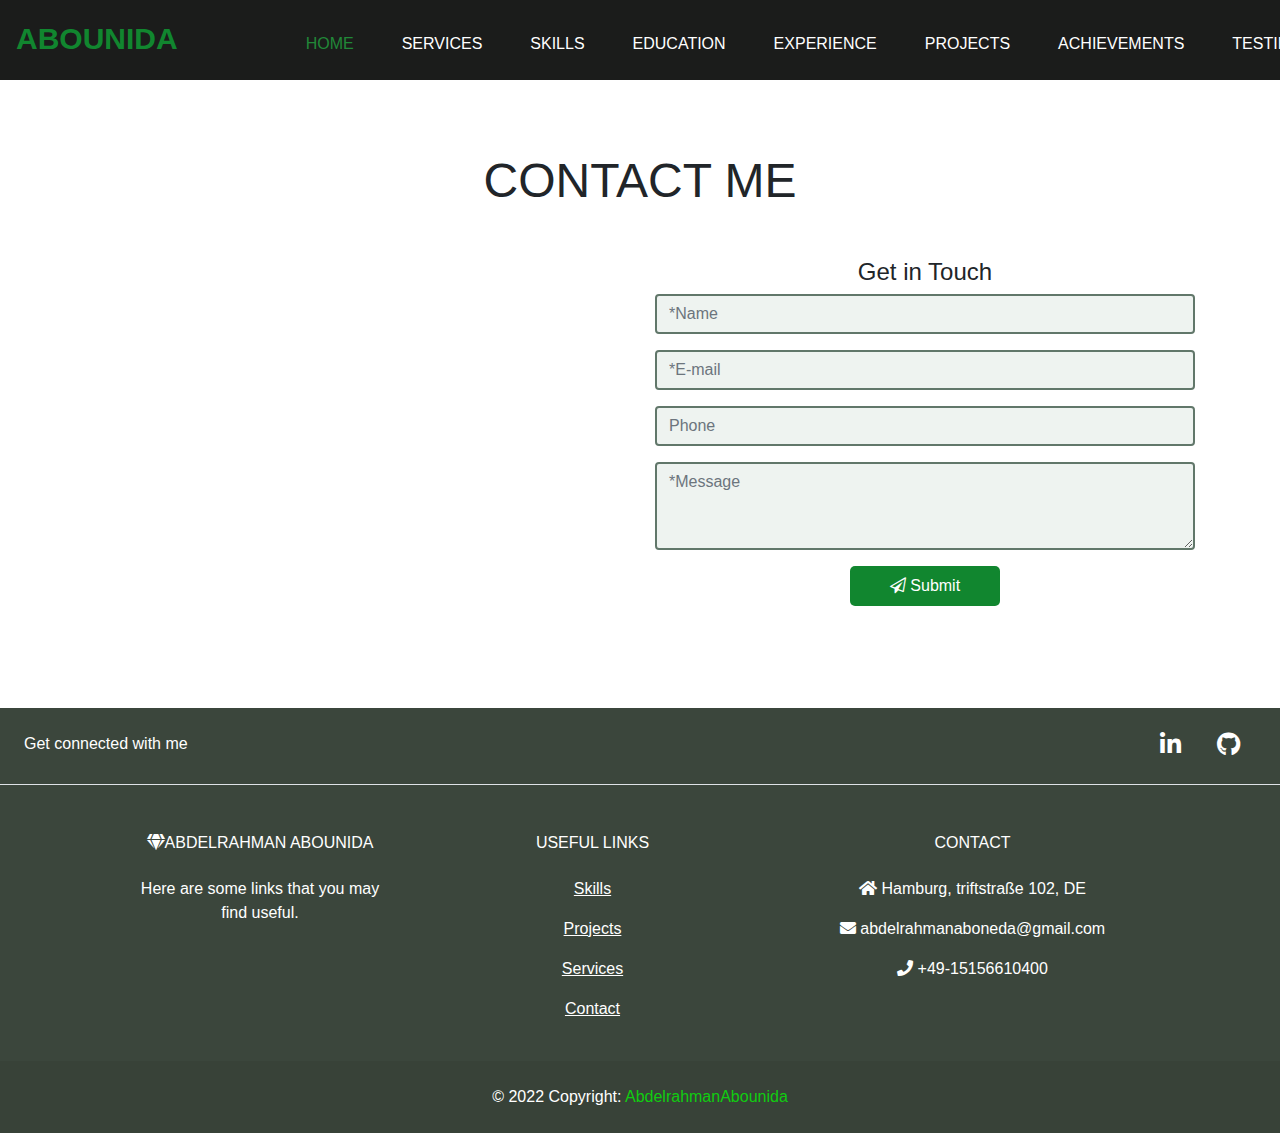
<file: contact.html>
<!DOCTYPE html>
<html lang="en">
  <head>
    <meta charset="utf-8" />
    <meta name="viewport" content="width=device-width, initial-scale=1" />
    <title>My Portfolio</title>
    <link
      rel="stylesheet"
      href="https://maxcdn.bootstrapcdn.com/bootstrap/4.0.0/css/bootstrap.min.css"
    />
    <link
      rel="stylesheet"
      href="https://use.fontawesome.com/releases/v5.13.0/css/all.css"
    />
    <link
      rel="stylesheet"
      href="https://cdnjs.cloudflare.com/ajax/libs/font-awesome/4.7.0/css/font-awesome.min.css"
    />
    <link href="port.css" rel="stylesheet" />
  </head>

  <body style="background-color: white;">
    <div>
      <!--#################### Navbar #####################-->
      <nav class="navbar navbar-expand-md " style="padding-bottom: 0% !important;background-color: #1b1c1b;">
        <a class="navbar-brand text-uppercase mr-lg-5 pr-lg-5 pt-lg-1 pb-lg-3" href="#"
        >Abounida</a
      >
      <button
        class="navbar-toggler"
        type="button"
        data-toggle="collapse"
        data-target="#navbarNav"
        aria-controls="navbarNav"
        aria-expanded="false"
        aria-label="Toggle navigation"
      >
        <span class="navbar-toggler-icon">
          <i
            class="fa fa-navicon"
            style="color: rgb(240, 230, 230); font-size: 28px"
          ></i>
        </span>
      </button>

      <div class="collapse navbar-collapse" id="navbarNav">
        <ul class="navbar-nav text-uppercase ml-auto pr-lg-5 mt-lg-3">
          <li class="nav-item active">
            <a class="nav-link ml-lg-4 mr-lg-2 mr-md-1" href="index.html"
              >Home <span class="sr-only">(current)</span></a
            >
          </li>
          <li class="nav-item">
            <a class="nav-link ml-lg-4 mr-lg-2 mr-md-1" href="index.html#services">Services</a>
          </li>
          <li class="nav-item">
            <a class="nav-link ml-lg-4 mr-lg-2 mr-md-1" href="index.html#Skills">Skills</a>
          </li>
          <li class="nav-item">
            <a class="nav-link ml-lg-4 mr-lg-2 mr-md-1" href="index.html#education">Education</a>
          </li>

          <li class="nav-item">
            <a class="nav-link ml-lg-4 mr-lg-2 mr-md-1" href="index.html#experience"
              >Experience</a
            >
          </li>
          <li class="nav-item">
            <a class="nav-link ml-lg-4 mr-lg-2 mr-md-1" href="projects.html" target="blank">Projects</a>
          </li>
          <li class="nav-item">
            <a class="nav-link ml-lg-4 mr-lg-2 mr-md-1" href="index.html#achievement"
              >Achievements</a
            >
          </li>
          <li class="nav-item">
            <a class="nav-link ml-lg-4 mr-lg-2 mr-md-1" href="index.html#testimonial"
              >Testimonial</a
            >
          </li>
          <li class="nav-item">
            <a class="nav-link ml-lg-4 mr-lg-2 mr-md-1 pb-lg-4" href="#" >Contact</a>
          </li>
        </ul>
      </div>
    </nav>

    </div>

    <!--#####################################################################################################################################################-->
    <!--#################################################################### Contact  #####################################################################-->
    <!--#####################################################################################################################################################-->
    <section id="contact">
        <div class="container pb-5">
          <div class="well well-sm">
            <h4 class="text-center section-heading text-uppercase mb-5 mt-5 pt-4">Contact Me</h4>
          </div>
        
        <div class="row">
          <div class="col-md-6 mt-4">
            <iframe src="https://www.google.com/maps/embed?pb=!1m18!1m12!1m3!1d2375.5995525232815!2d9.941694715734595!3d53.45774428000252!2m3!1f0!2f0!3f0!3m2!1i1024!2i768!4f13.1!3m3!1m2!1s0x47b1905951e0b4a7%3A0x9bcdf4ead0b168c5!2sTriftstra%C3%9Fe%20102%2C%2021075%20Hamburg!5e0!3m2!1sen!2sde!4v1650739185954!5m2!1sen!2sde"width="100%" height="315" frameborder="0" style="border:0" allowfullscreen></iframe>
            </div>
      
            <div class="col-md-6 ">
                
              <form id="MainForm" class=" mx-auto text-center" method="post" onsubmit="sendEmail()">
                <h4>Get in Touch</h4>
                <div class="form-group">
                  <input id="name" type="text" class="form-control" name="" value="" placeholder="*Name" required>
                </div>
                <div class="form-group">
                  <input id="mail" type="email" class="form-control" name="" value="" placeholder="*E-mail" required>
                </div>
                <div class="form-group">
                  <input id="phone" type="tel" class="form-control" name="" value="" placeholder="Phone" >
                </div>
                <div class="form-group">
                  <textarea id="msg" class="form-control" name="" rows="3" placeholder="*Message" required></textarea>
                </div>
                <button class="btn mb-4" type="submit" >
                    <i class="fa fa-paper-plane-o" aria-hidden="true"></i> Submit
                </button>
              </form>
            </div>
          </div>
        </div>
      </section>
  
      <!--#####################################################################################################################################################-->
      <!--#################################################################### Footer  #####################################################################-->
      <!--#####################################################################################################################################################-->
  
      <!-- Footer -->
      <footer class="text-center text-lg-start text-muted">
        <!-- Section: Social media -->
        <section
          class="d-flex justify-content-center justify-content-lg-between p-4 border-bottom"
        >
          <!-- Left -->
          <div class="me-5 d-none d-lg-block">
            <span class="text-white">Get connected with me</span>
          </div>
          <!-- Left -->
  
          <!-- Right -->
          <div class="footer-icons"> 
            <a href="https://www.linkedin.com/in/abdelrahman-yousef-32464a175/" target="blank" class="me-4 text-white mx-3">
              <i class="fab fa-linkedin"></i>
            </a>
            <a href="https://github.com/AbdelrahmanAbounida" target="blank" class="me-4 text-white mx-3">
              <i class="fab fa-github"></i>
            </a>
          </div>
          <!-- Right -->
        </section>
        <!-- Section: Social media -->
  
        <!-- Section: Links  -->
        <section class="">
          <div class="container text-center text-md-start mt-5">
            <!-- Grid row -->
            <div class="row mt-3">
              <!-- Grid column -->
              <div class="col-md-3 col-lg-4 col-xl-3 mx-auto mb-4">
                <!-- Content -->
                <h6 class="text-uppercase fw-bold mb-4 text-white">
                  <i class="fas fa-gem me-3"></i>Abdelrahman Abounida
                </h6>
                <p class="text-white">
                  Here are some links that you may find useful.
                </p>
              </div>
              <!-- Grid column -->
  
              <!-- Grid column -->
  
              <!-- Grid column -->
              <div class="col-md-3 col-lg-2 col-xl-2 mx-auto mb-4">
                <!-- Links -->
                <h6 class="text-uppercase fw-bold mb-4 text-white">
                  Useful links
                </h6>
                <p>
                  <a
                    href="#!"
                    class="text-white"
                    style="text-decoration: underline"
                    >Skills</a
                  >
                </p>
                <p>
                  <a
                    href="#!"
                    class="text-reset text-white"
                    style="text-decoration: underline"
                    >Projects</a
                  >
                </p>
                <p>
                  <a
                    href="#!"
                    class="text-reset text-white"
                    style="text-decoration: underline"
                    >Services</a
                  >
                </p>
                <p>
                  <a
                    href="#!"
                    class="text-reset text-white"
                    style="text-decoration: underline"
                    >Contact</a
                  >
                </p>
              </div>
              <!-- Grid column -->
  
              <!-- Grid column -->
              <div
                class="col-md-4 col-lg-4 col-xl-4 mx-auto mb-md-0 mb-4 text-white"
              >
                <!-- Links -->
                <h6 class="text-uppercase fw-bold mb-4">Contact</h6>
                <p>
                  <i class="fas fa-home me-3"></i> Hamburg, triftstraße 102, DE
                </p>
                <p>
                  <i class="fas fa-envelope me-3"></i>
                  abdelrahmanaboneda@gmail.com
                </p>
                <p><i class="fas fa-phone me-3"></i> +49-15156610400</p>
              </div>
              <!-- Grid column -->
            </div>
            <!-- Grid row -->
          </div>
        </section>
        <!-- Section: Links  -->
  
        <!-- Copyright -->
        <div
          class="text-center p-4 text-white"
          style="background-color: rgba(0, 0, 0, 0.05)"
        >
          © 2022 Copyright:
          <a
            class="text-reset fw-bold"
            href="#"
            style="color: rgb(16, 205, 16) !important"
            >AbdelrahmanAbounida</a
          >
        </div>
        <!-- Copyright -->
      </footer>
      <!-- Footer -->





      <!--#####################################################################################################################################################-->
      <!--#################################################################### Scripts  #####################################################################-->
      <!--#####################################################################################################################################################-->
  



    <script
    src="https://code.jquery.com/jquery-3.2.1.slim.min.js"
    integrity="sha384-KJ3o2DKtIkvYIK3UENzmM7KCkRr/rE9/Qpg6aAZGJwFDMVNA/GpGFF93hXpG5KkN"
    crossorigin="anonymous"
  ></script>
  <script
    src="https://cdn.jsdelivr.net/npm/popper.js@1.12.9/dist/umd/popper.min.js"
    integrity="sha384-ApNbgh9B+Y1QKtv3Rn7W3mgPxhU9K/ScQsAP7hUibX39j7fakFPskvXusvfa0b4Q"
    crossorigin="anonymous"
  ></script>
  <script
    src="https://cdn.jsdelivr.net/npm/bootstrap@4.0.0/dist/js/bootstrap.min.js"
    integrity="sha384-JZR6Spejh4U02d8jOt6vLEHfe/JQGiRRSQQxSfFWpi1MquVdAyjUar5+76PVCmYl"
    crossorigin="anonymous"
  ></script>


  <!--SmtpJS submit form API-->
  <script src="https://smtpjs.com/v3/smtp.js">
  </script>


  <script>

    // scrollabel navbar
    window.addEventListener('scroll',() => {
  document.querySelector('nav').classList.toggle(
      'window_scroll',window.scrollY >80
  )
})

  // submit form 

  var form = document.getElementById('MainForm'),
      name = document.getElementById('name'),
      mail = document.getElementById('mail'),
      phone = document.getElementById('phone'),
      msg = document.getElementById('msg');


  function sendEmail(){
    Email.send({
      Host : "smtp.gmail.com",
      Username : "abdelrahmanaboneda@gmail.com",
      Password : "aa*2964079",
      To : 'abdelrahmanaboneda@gmail.com',
      From : mail,
      Subject : "This is the subject",
      Body : "And this is the body"
    }).then(
      message => alert(message)
    );
  }
  </script>
  </body>
</html>
</file>
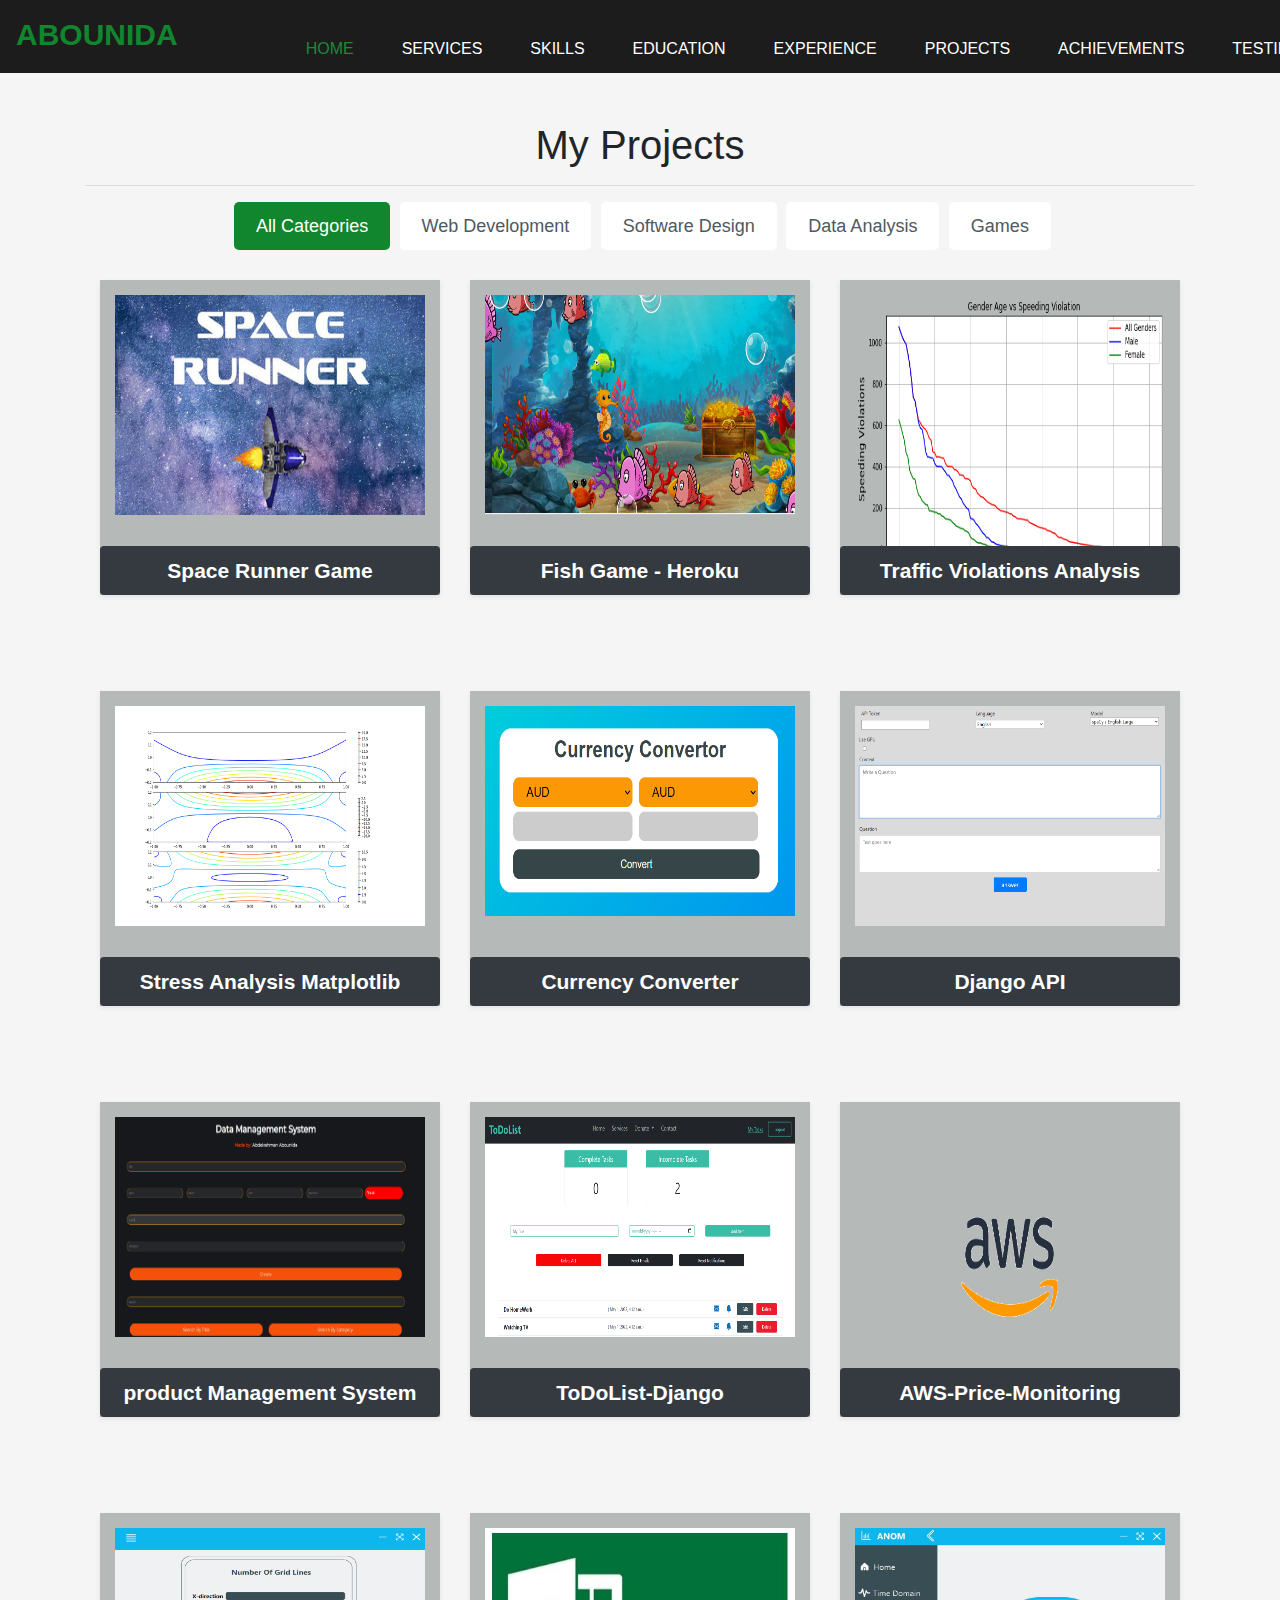
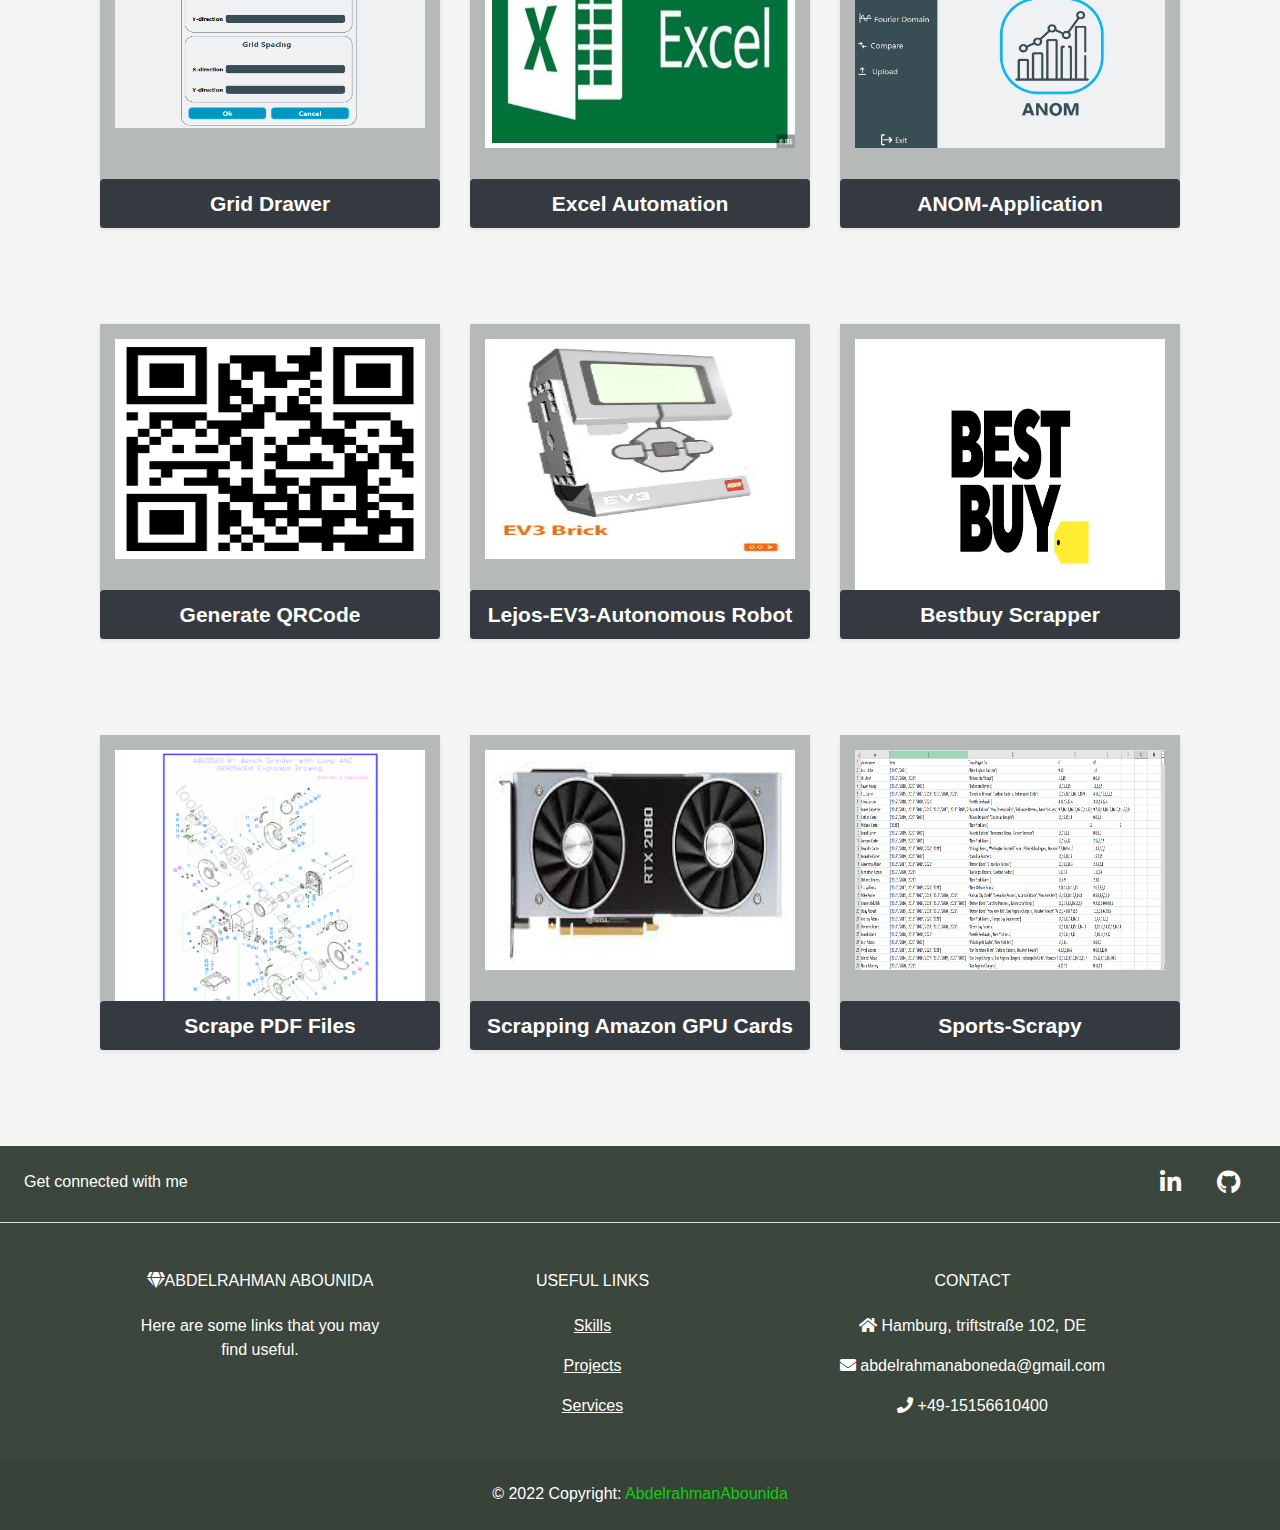
<file: projects.html>
<!DOCTYPE html>
<html lang="en">
  <head>
    <meta charset="utf-8" />
    <meta name="viewport" content="width=device-width, initial-scale=1" />
    <title>My Portfolio</title>
    <link
      rel="stylesheet"
      href="https://maxcdn.bootstrapcdn.com/bootstrap/4.0.0/css/bootstrap.min.css"
    />
    <link
      rel="stylesheet"
      href="https://use.fontawesome.com/releases/v5.13.0/css/all.css"
    />
    <link
      rel="stylesheet"
      href="https://cdnjs.cloudflare.com/ajax/libs/font-awesome/4.7.0/css/font-awesome.min.css"
    />
    <link href="port.css" rel="stylesheet" />

    <style>
      .row {
        display: -webkit-box;
        display: -webkit-flex;
        display: -ms-flexbox;
        display:         flex;
        flex-wrap: wrap;
          }
      .row > [class*='col-'] {
        display: flex;
        flex-direction: column;
      }           
      
    </style>
  </head>
  

  <body>
    <div>
      <!--#################### Navbar #####################-->
      <nav class="navbar navbar-expand-md " style="padding-bottom: 0% !important;background-color: #1b1c1b;">
        <a class="navbar-brand text-uppercase mr-lg-5 pr-lg-5 pt-lg-1 pb-lg-3" href="#"
        >Abounida</a
      >
      <button
        class="navbar-toggler"
        type="button"
        data-toggle="collapse"
        data-target="#navbarNav"
        aria-controls="navbarNav"
        aria-expanded="false"
        aria-label="Toggle navigation"
      >
        <span class="navbar-toggler-icon">
          <i
            class="fa fa-navicon"
            style="color: rgb(240, 230, 230); font-size: 28px"
          ></i>
        </span>
      </button>

      <div class="collapse navbar-collapse" id="navbarNav">
        <ul class="navbar-nav text-uppercase ml-auto pr-lg-5 mt-lg-3">
          <li class="nav-item active">
            <a class="nav-link ml-lg-4 mr-lg-2 mr-md-1" href="index.html"
              >Home <span class="sr-only">(current)</span></a
            >
          </li>
          <li class="nav-item">
            <a class="nav-link ml-lg-4 mr-lg-2 mr-md-1" href="index.html#services">Services</a>
          </li>
          <li class="nav-item">
            <a class="nav-link ml-lg-4 mr-lg-2 mr-md-1" href="index.html#Skills">Skills</a>
          </li>
          <li class="nav-item">
            <a class="nav-link ml-lg-4 mr-lg-2 mr-md-1" href="index.html#education">Education</a>
          </li>

          <li class="nav-item">
            <a class="nav-link ml-lg-4 mr-lg-2 mr-md-1" href="index.html#experience"
              >Experience</a
            >
          </li>
          <li class="nav-item">
            <a class="nav-link ml-lg-4 mr-lg-2 mr-md-1" href="#">Projects</a>
          </li>
          <li class="nav-item">
            <a class="nav-link ml-lg-4 mr-lg-2 mr-md-1" href="index.html#achievement"
              >Achievements</a
            >
          </li>
          <li class="nav-item">
            <a class="nav-link ml-lg-4 mr-lg-2 mr-md-1" href="index.html#testimonial"
              >Testimonial</a
            >
          </li>
          <!-- <li class="nav-item">
            <a class="nav-link ml-lg-4 mr-lg-2 mr-md-1 pb-lg-4" href="contact.html" target="blank">Contact</a>
          </li> -->
        </ul>
      </div>
    </nav>

    </div>


      <!--#####################################################################################################################################################-->
      <!--#################################################################### Projects  #####################################################################-->
      <!--#####################################################################################################################################################-->
  
      <div class="container bootstrap snippets bootdey">
        <h1 class="text-center section-title mt-5">My Projects</h1>
        <hr>
        <section id="portfolio" class="gray-bg padding-top-bottom">    
            <div class="container bootstrap snippets bootdey">
                <!--==== Portfolio Filters ====-->
                <div class="categories">
                    <ul>
                        <li class="active">
                            <a href="#" data-filter="*">All Categories</a>
                        </li>
                        <li>
                            <a href="#" data-filter=".web">Web Development</a>
                        </li>
                        <li>
                            <a href="#" data-filter=".soft">Software Design</a>
                        </li>
                        <li>
                            <a href="#" data-filter=".data">Data Analysis</a>
                        </li>
                        <li>
                          <a href="#" data-filter=".game">Games</a>
                      </li>
                    </ul>
                </div>
                
                <!-- ======= Portfolio items ===-->
                <div class="projects-container scrollimation in">
                    <div class="row">

                        <article class="col-md-4 col-sm-6 portfolio-item apps game mb-5 pb-5">
                          <div class="portfolio-thumb in text-center">
                              <a href="#" class="main-link text-center" href="https://github.com/AbdelrahmanAbounida/SpaceRunnerGame" target="blank">
                                  <img class="img-responsive container" src="assets/projects/space.jpg" style="padding-bottom: 80px !important;" width="200" height="300" alt="">
                                  <div class=" ">
                                    <a class="project-title btn bg-success text-white p-2 bg-dark" target="blank" href="https://github.com/AbdelrahmanAbounida/SpaceRunnerGame" style="font-weight: bold;">Space Runner Game
                                    </a>
                                  </div>
                              </a>                                
                          </div>
                        </article>

                        <article class="col-md-4 col-sm-6 portfolio-item apps game mb-5 pb-5">
                          <div class="portfolio-thumb in text-center">
                              <a href="#" class="main-link text-center" href="https://fish1game.herokuapp.com/" target="blank">
                                  <img class="img-responsive container" src="assets/projects/fish.png" style="padding-bottom: 80px !important;" width="200" height="300" alt="">
                                  <div class=" ">
                                    <a class="project-title btn bg-success text-white p-2 bg-dark" target="blank" href="https://fish1game.herokuapp.com/" style="font-weight: bold;">Fish Game - Heroku
                                    </a>
                                  </div>
                              </a>                                
                          </div>
                      </article>


                      <article class="col-md-4 col-sm-6 portfolio-item apps data mb-5 pb-5">
                        <div class="portfolio-thumb in text-center">
                            <a href="#" class="main-link text-center" href="https://github.com/AbdelrahmanAbounida/Traffic-violations--Analysis">
                                <img class="img-responsive container-fluid " src="assets/projects/dataa2.png" width="200" height="300"  alt="">
                                <div class=" ">
                                  <a class="project-title btn bg-success text-white p-2 bg-dark" style="font-weight: bold;" target="blank" href="https://github.com/AbdelrahmanAbounida/Traffic-violations--Analysis">
                                    Traffic Violations Analysis</a>
                                </div>
                            </a>                                
                        </div>
                    </article>

                    <article class="col-md-4 col-sm-6 portfolio-item apps data mb-5 pb-5">
                      <div class="portfolio-thumb in text-center">
                          <a href="#" class="main-link text-center" href="https://github.com/AbdelrahmanAbounida/Stress-Analysis---Matplotlib/blob/main/Forces.png" target="blank">
                              <img class="img-responsive container" src="assets/projects/Forces.png" style="padding-bottom: 80px !important;" width="200" height="300" alt="">
                              <div class=" ">
                                <a class="project-title btn bg-success text-white p-2 bg-dark" target="blank" href="https://github.com/AbdelrahmanAbounida/Stress-Analysis---Matplotlib/blob/main/Forces.png" style="font-weight: bold;">Stress Analysis Matplotlib
                                </a>
                              </div>
                          </a>                                
                      </div>
                    </article>

                      <article class="col-md-4 col-sm-6 portfolio-item apps web mb-5 pb-5">
                        <div class="portfolio-thumb in text-center">
                            <a href="#" class="main-link text-center" href="https://github.com/AbdelrahmanAbounida/Currency-Converter" target="blank">
                                <img class="img-responsive container" src="assets/projects/currency.png" width="200" height="300" style="padding-bottom: 90px !important;" alt="">
                                <div class=" ">
                                  <a class="project-title btn bg-success text-white p-2 bg-dark" target="blank" href="https://github.com/AbdelrahmanAbounida/Currency-Converter" style="font-weight: bold;">Currency Converter</a>
                                </div>
                            </a>                                
                        </div>
                    </article>

                    <article class="col-md-4 col-sm-6 portfolio-item apps web mb-5 pb-5">
                      <div class="portfolio-thumb in text-center">
                          <a href="#" class="main-link text-center" href="https://github.com/AbdelrahmanAbounida/Django-API-" target="blank">
                              <img class="img-responsive container" src="assets/projects/api-django2.PNG" width="200" height="300" style="padding-bottom: 80px !important;" alt="">
                              <div class=" ">
                                <a class="project-title btn bg-success text-white p-2 bg-dark" target="blank" href="https://github.com/AbdelrahmanAbounida/Django-API-" style="font-weight: bold;">Django API</a>
                              </div>
                          </a>                                
                      </div>
                  </article>


                      <article class="col-md-4 col-sm-6 portfolio-item apps web mb-5 pb-5">
                        <div class="portfolio-thumb in text-center">
                            <a href="#" class="main-link text-center" href="https://github.com/AbdelrahmanAbounida/product-Management-System" target="blank">
                                <img class="img-responsive container" src="assets/projects/pms.PNG" style="padding-bottom: 80px !important;" width="200" height="300" alt="">
                                <div class=" ">
                                  <a class="project-title btn bg-success text-white p-2 bg-dark" target="blank" href="https://github.com/AbdelrahmanAbounida/product-Management-System" style="font-weight: bold;">product Management System
                                  </a>
                                </div>
                            </a>                                
                        </div>
                    </article>

                    <article class="col-md-4 col-sm-6 portfolio-item apps web mb-5 pb-5">
                      <div class="portfolio-thumb in text-center">
                          <a href="#" class="main-link text-center" href="https://github.com/AbdelrahmanAbounida/ToDoList--Django" target="blank">
                              <img class="img-responsive container" src="assets/projects/todo1.PNG" style="padding-bottom: 80px !important;" width="200" height="300" alt="">
                              <div class=" ">
                                <a class="project-title btn bg-success text-white p-2 bg-dark" target="blank" href="https://github.com/AbdelrahmanAbounida/ToDoList--Django" style="font-weight: bold;">ToDoList-Django
                                </a>
                              </div>
                          </a>                                
                      </div>
                  </article>


                      <article class="col-md-4 col-sm-6 portfolio-item apps soft mb-5 pb-5">
                        <div class="portfolio-thumb in text-center">
                            <a href="#" class="main-link text-center" href="https://github.com/AbdelrahmanAbounida/AWS-Price-Monitoring" target="blank">
                                <img class="img-responsive container" src="assets/projects/aws.png" width="200" height="300" alt="">
                                <div class=" ">
                                  <a class="project-title btn bg-success text-white p-2 bg-dark" target="blank" href="https://github.com/AbdelrahmanAbounida/AWS-Price-Monitoring" style="font-weight: bold;">AWS-Price-Monitoring</a>
                                </div>
                            </a>                                
                        </div>
                    </article>

                    <article class="col-md-4 col-sm-6 portfolio-item apps soft mb-5 pb-5">
                      <div class="portfolio-thumb in text-center">
                          <a href="#" class="main-link text-center" href="https://github.com/AbdelrahmanAbounida/Grid-Drawer target="blank"">
                              <img class="img-responsive container pb-5" src="assets/projects/grid1.PNG" width="200" height="300" style="padding-bottom: 100px !important;" alt="">
                              <div class=" ">
                                <a class="project-title btn bg-success text-white p-2 bg-dark" target="blank" href="https://github.com/AbdelrahmanAbounida/Grid-Drawer" style="font-weight: bold;">Grid Drawer</a>
                              </div>
                          </a>                                
                      </div>
                  </article>

                  <article class="col-md-4 col-sm-6 portfolio-item apps soft mb-5 pb-5">
                    <div class="portfolio-thumb in text-center">
                        <a href="#" class="main-link text-center" href="https://github.com/AbdelrahmanAbounida/Excel-Automation" target="blank">
                            <img class="img-responsive container" src="assets/projects/excel.jpg" style="padding-bottom: 80px !important;" width="200" height="300" alt="">
                            <div class=" ">
                              <a class="project-title btn bg-success text-white p-2 bg-dark" target="blank" href="https://github.com/AbdelrahmanAbounida/Excel-Automation" style="font-weight: bold;">Excel Automation
                              </a>
                            </div>
                        </a>                                
                    </div>
                </article>

                <article class="col-md-4 col-sm-6 portfolio-item apps soft mb-5 pb-5">
                  <div class="portfolio-thumb in text-center">
                      <a href="#" class="main-link text-center" href="https://github.com/AbdelrahmanAbounida/ANOM" target="blank">
                          <img class="img-responsive container" src="assets/projects/ANOM1.jpeg" style="padding-bottom: 80px !important;" width="200" height="300" alt="">
                          <div class=" ">
                            <a class="project-title btn bg-success text-white p-2 bg-dark" target="blank" href="https://github.com/AbdelrahmanAbounida/ANOM" style="font-weight: bold;">ANOM-Application
                            </a>
                          </div>
                      </a>                                
                  </div>
              </article>

                <article class="col-md-4 col-sm-6 portfolio-item apps soft mb-5 pb-5">
                  <div class="portfolio-thumb in text-center">
                      <a href="#" class="main-link text-center" href="https://github.com/AbdelrahmanAbounida/Generate-QRCode" target="blank">
                          <img class="img-responsive container" src="assets/projects/qr.png" style="padding-bottom: 80px !important;" width="200" height="300" alt="">
                          <div class=" ">
                            <a class="project-title btn bg-success text-white p-2 bg-dark" target="blank" href="https://github.com/AbdelrahmanAbounida/Generate-QRCode" style="font-weight: bold;">Generate QRCode
                            </a>
                          </div>
                      </a>                                
                  </div>
              </article>

              <article class="col-md-4 col-sm-6 portfolio-item apps soft mb-5 pb-5">
                <div class="portfolio-thumb in text-center">
                    <a href="#" class="main-link text-center" href="https://github.com/AbdelrahmanAbounida/Lejos-EV3-Autonomous-Robot" target="blank">
                        <img class="img-responsive container" src="assets/projects/lejos.jpg" style="padding-bottom: 80px !important;" width="200" height="300" alt="">
                        <div class=" ">
                          <a class="project-title btn bg-success text-white p-2 bg-dark" target="blank" href="https://github.com/AbdelrahmanAbounida/Lejos-EV3-Autonomous-Robot" style="font-weight: bold;">Lejos-EV3-Autonomous Robot
                          </a>
                        </div>
                    </a>                                
                </div>
              </article>
    
                    <article class="col-md-4 col-sm-6 portfolio-item apps soft mb-5 pb-5">
                      <div class="portfolio-thumb in text-center">
                          <a href="#" class="main-link text-center" href="https://github.com/AbdelrahmanAbounida/bestbuy-Scrapper" target="blank"> 
                              <img class="img-responsive container" src="assets/projects/bestbuy.webp" width="200" height="300" alt="">
                              <div class=" ">
                                <a class="project-title btn bg-success text-white p-2 bg-dark" target="blank" href="https://github.com/AbdelrahmanAbounida/bestbuy-Scrapper" style="font-weight: bold;">
                                  Bestbuy Scrapper</a>
                              </div>
                          </a>                                
                      </div>
                  </article>


          <article class="col-md-4 col-sm-6 portfolio-item apps soft mb-5 pb-5">
            <div class="portfolio-thumb in text-center">
                <a href="#" class="main-link text-center" href="https://github.com/AbdelrahmanAbounida/Scrape-PDFs" target="blank">
                    <img class="img-responsive container" src="assets/projects/pdfs.png" width="200" height="300" alt="">
                    <div class=" ">
                      <a class="project-title btn bg-success text-white p-2 bg-dark" target="blank" href="https://github.com/AbdelrahmanAbounida/Scrape-PDFs" style="font-weight: bold;">Scrape PDF Files</a>
                    </div>
                </a>                                
            </div>
        </article>


<article class="col-md-4 col-sm-6 portfolio-item apps soft mb-5 pb-5">
  <div class="portfolio-thumb in text-center">
      <a href="#" class="main-link text-center" href="https://github.com/AbdelrahmanAbounida/Scrapping_Amazon_GPU_Cards" target="blank">
          <img class="img-responsive container" src="assets/projects/gpu.jfif" style="padding-bottom: 80px !important;" width="200" height="300" alt="">
          <div class=" ">
            <a class="project-title btn bg-success text-white p-2 bg-dark" target="blank" href="https://github.com/AbdelrahmanAbounida/Scrapping_Amazon_GPU_Cards" style="font-weight: bold;">Scrapping Amazon GPU Cards
            </a>
          </div>
      </a>                                
  </div>
</article>



<article class="col-md-4 col-sm-6 portfolio-item apps soft mb-5 pb-5">
  <div class="portfolio-thumb in text-center">
      <a href="#" class="main-link text-center" href="https://github.com/AbdelrahmanAbounida/SportsScrapy" target="blank">
          <img class="img-responsive container" src="assets/projects/sports.png" style="padding-bottom: 80px !important;" width="200" height="300" alt="">
          <div class=" ">
            <a class="project-title btn bg-success text-white p-2 bg-dark " target="blank" href="https://github.com/AbdelrahmanAbounida/SportsScrapy" style="font-weight: bold;" >Sports-Scrapy

            </a>
          </div>
      </a>                                
  </div>
</article>

                    </div>
                </div>
            </div>	
        </section>
    </div>	







      <!--#####################################################################################################################################################-->
      <!--#################################################################### Footer  #####################################################################-->
      <!--#####################################################################################################################################################-->
  
      <!-- Footer -->
      <footer class="text-center text-lg-start text-muted">
        <!-- Section: Social media -->
        <section
          class="d-flex justify-content-center justify-content-lg-between p-4 border-bottom"
        >
          <!-- Left -->
          <div class="me-5 d-none d-lg-block">
            <span class="text-white">Get connected with me</span>
          </div>
          <!-- Left -->
  
          <!-- Right -->
          <div class="footer-icons">
            <a href="https://www.linkedin.com/in/abdelrahman-yousef-32464a175/" target="blank" class="me-4 text-white mx-3">
              <i class="fab fa-linkedin"></i>
            </a>
            <a href="https://github.com/AbdelrahmanAbounida" target="blank" class="me-4 text-white mx-3">
              <i class="fab fa-github"></i>
            </a>
          </div>
          <!-- Right -->
        </section>
        <!-- Section: Social media -->
  
        <!-- Section: Links  -->
        <section class="">
          <div class="container text-center text-md-start mt-5">
            <!-- Grid row -->
            <div class="row mt-3">
              <!-- Grid column -->
              <div class="col-md-3 col-lg-4 col-xl-3 mx-auto mb-4">
                <!-- Content -->
                <h6 class="text-uppercase fw-bold mb-4 text-white">
                  <i class="fas fa-gem me-3"></i>Abdelrahman Abounida
                </h6>
                <p class="text-white">
                  Here are some links that you may find useful.
                </p>
              </div>
              <!-- Grid column -->
  
              <!-- Grid column -->
  
              <!-- Grid column -->
              <div class="col-md-3 col-lg-2 col-xl-2 mx-auto mb-4">
                <!-- Links -->
                <h6 class="text-uppercase fw-bold mb-4 text-white">
                  Useful links
                </h6>
                <p>
                  <a
                    href="#!"
                    class="text-white"
                    style="text-decoration: underline"
                    >Skills</a
                  >
                </p>
                <p>
                  <a
                    href="#!"
                    class="text-reset text-white"
                    style="text-decoration: underline"
                    >Projects</a
                  >
                </p>
                <p>
                  <a
                    href="#!"
                    class="text-reset text-white"
                    style="text-decoration: underline"
                    >Services</a
                  >
                </p>
                <!-- <p>
                  <a
                    href="#!"
                    class="text-reset text-white"
                    style="text-decoration: underline"
                    >Contact</a
                  >
                </p> -->
              </div>
              <!-- Grid column -->
  
              <!-- Grid column -->
              <div
                class="col-md-4 col-lg-4 col-xl-4 mx-auto mb-md-0 mb-4 text-white"
              >
                <!-- Links -->
                <h6 class="text-uppercase fw-bold mb-4">Contact</h6>
                <p>
                  <i class="fas fa-home me-3"></i> Hamburg, triftstraße 102, DE
                </p>
                <p>
                  <i class="fas fa-envelope me-3"></i>
                  abdelrahmanaboneda@gmail.com
                </p>
                <p><i class="fas fa-phone me-3"></i> +49-15156610400</p>
              </div>
              <!-- Grid column -->
            </div>
            <!-- Grid row -->
          </div>
        </section>
        <!-- Section: Links  -->
  
        <!-- Copyright -->
        <div
          class="text-center p-4 text-white"
          style="background-color: rgba(0, 0, 0, 0.05)"
        >
          © 2022 Copyright:
          <a
            class="text-reset fw-bold"
            href="#"
            style="color: rgb(16, 205, 16) !important"
            >AbdelrahmanAbounida</a
          >
        </div>
        <!-- Copyright -->
      </footer>
      <!-- Footer -->








    <script
    src="https://code.jquery.com/jquery-3.2.1.slim.min.js"
    integrity="sha384-KJ3o2DKtIkvYIK3UENzmM7KCkRr/rE9/Qpg6aAZGJwFDMVNA/GpGFF93hXpG5KkN"
    crossorigin="anonymous"
  ></script>
  <script
    src="https://cdn.jsdelivr.net/npm/popper.js@1.12.9/dist/umd/popper.min.js"
    integrity="sha384-ApNbgh9B+Y1QKtv3Rn7W3mgPxhU9K/ScQsAP7hUibX39j7fakFPskvXusvfa0b4Q"
    crossorigin="anonymous"
  ></script>
  <script
    src="https://cdn.jsdelivr.net/npm/bootstrap@4.0.0/dist/js/bootstrap.min.js"
    integrity="sha384-JZR6Spejh4U02d8jOt6vLEHfe/JQGiRRSQQxSfFWpi1MquVdAyjUar5+76PVCmYl"
    crossorigin="anonymous"
  ></script>

  <script>
    window.addEventListener('scroll',() => {
  document.querySelector('nav').classList.toggle(
      'window_scroll',window.scrollY >80
  )
})


/*#############################3333**/

$(function(){
    $('.categories a').click(function(e){
    	$('.categories ul li').removeClass('active');
    	$(this).parent('li').addClass('active');
    	var itemSelected = $(this).attr('data-filter');
    	$('.portfolio-item').each(function(){
    		if (itemSelected == '*'){
    			$(this).removeClass('filtered').removeClass('selected');
    			return;
    		} else if($(this).is(itemSelected)){
    			$(this).removeClass('filtered').addClass('selected');
    		} else{
    			$(this).removeClass('selected').addClass('filtered');
    		}
    	});
    });
});
  </script>
  </body>
</html>
</file>
<file: port.css>
*{
  transition:all 400ms ease;
  scroll-behavior: smooth;
}
body {
  background-color: whitesmoke;
}

/* ################## Navigation #################### */
header {
  color: #fff;
  background-image: url("background-images/dark-gray.jpg");
  background-position: center center;
  padding-bottom: 15% !important;
  background-size: contain;
  background-size: 100% 100%;
}

/* this class will be added to navbar by js */
.window_scroll{
  background-color: #1b1c1b;
  color: white !important;
  box-shadow: 0 1rem 2rem rgba(0,0,0,0.2);
  position:fixed;
  padding-bottom: 0px !important;
  width: 100%;
  margin: auto auto;
}

nav {
  padding-bottom: 15% !important;
  background-size: 100% 100%;
  top:0;
  z-index: 11;
}
.active > .nav-link {
  color: #218838 !important;
}
.nav-link {
  color: white !important;
}
.navbar-brand {
  color: #11862f;
  font-size: 30px;
  font-weight: bold;
}
.navbar-brand:hover {
  color: #11862f !important;
}

.nav-link:hover {
  color: #34bf49 !important;
}

.masthead-subheading {
  font-size: 2.8vw;
  font-family: "Times New Roman", Times, serif;
}

.masthead-heading {
  font-weight: bold;
  font-size: 4.5vw;
  font-family: "Lucida Sans", "Lucida Sans Regular", "Lucida Grande",
    "Lucida Sans Unicode", Geneva, Verdana, sans-serif;
}

.download-btn {
  background-color: #11862f;
  color: #fff;
  width: 270px !important;
  padding: 15px;
  border-radius: 5px;
}
.download-btn:hover {
  background-color: #117020;
  color: white;
}

/* ############# Services section ############# */

.page-section {
  padding: 5rem;
}

.section-heading {
  font-size: 3rem;
  margin-bottom: 3rem;
}
/* ############# Seperator 1############# */

.sep1 {
  background-color: #3b463c;
}
.hr-sep1 {
  width: 50%;

  background-color: whitesmoke;
}
.title-sep1 {
  color: white;
  font-size: 40px;
}
.body-sep1 {
  color: whitesmoke;
  font-size: large;
}
.btn-sep1 {
  border-radius: 30px;
  font-size: 20px;
  padding: 14px 53px;
  color: black;
}

/* ############# skills ############# */

.skill-header {
  font-size: 35px;

  background-color: #3b463c;
}

.skill-card {
  width: 3rem;
  height: 19rem;
  margin: 0px 13px;
}

.skill-card-img-top {
  width: 55%;
}

.skill-title {
  font-size: 5px;
}
.skill-name {
  font-size: 30px;
  font-weight: 500;
  font-family: Verdana, Geneva, Tahoma, sans-serif;
  color: #000;
}

/* ############# seperator2 ############# */

.sep2 {
  background-color: #3b463c;
  color: white;
  font-size: 20px;

  margin: 0px 10px;
}

/******************* Education *****************/
.main-timeline {
  position: relative;
}
.main-timeline:after,
.main-timeline:before {
  content: "";
  display: block;
  width: 100%;
  clear: both;
}
.main-timeline:before {
  content: "";
  width: 3px;
  height: 100%;
  background: #28a745;
  position: absolute;
  top: 0;
  left: 50%;
}
.main-timeline .timeline {
  width: 50%;
  float: left;
  position: relative;
  z-index: 1;
}
.main-timeline .timeline:after,
.main-timeline .timeline:before {
  content: "";
  display: block;
  width: 100%;
  clear: both;
}
.main-timeline .timeline:first-child:before,
.main-timeline .timeline:last-child:before {
  content: "";
  width: 25px;
  height: 25px;
  border-radius: 50%;
  background: whitesmoke;
  border: 4px solid #28a745;
  position: absolute;
  top: 0;
  right: -14px;
  z-index: 1;
}

.main-timeline .timeline:last-child:before {
  top: auto;
  bottom: 0;
}

.main-timeline .timeline:last-child:nth-child(even):before {
  right: auto;
  left: -12px;
  bottom: -2px;
}
.main-timeline .timeline-content {
  text-align: center;
  margin-top: 8px;
  position: relative;
  transition: all 0.3s ease 0s;
}
.main-timeline .timeline-content:before {
  content: "";
  width: 100%;
  height: 5px;
  background: #28a745;
  position: absolute;
  top: 88px;
  left: 0;
  z-index: -1;
}
.main-timeline .circle {
  width: 180px;
  height: 180px;
  border-radius: 50%;
  background: whitesmoke;
  border: 8px solid #28a745;
  float: left;
  margin-right: 25px;
  position: relative;
  justify-content: center;
}
.main-timeline .circle span:after,
.main-timeline .circle span:before,
.main-timeline .circle:before {
  content: "";
  margin: auto;
  position: absolute;
  right: -33px;
  bottom: 0;
  z-index: -1;
}
.main-timeline .circle:before {
  width: 26px;
  height: 30px;
  background: #28a745;
  top: 0;
  box-shadow: inset 7px 0 9px -7px #444;
}
.main-timeline .circle span {
  display: block;
  width: 100%;
  height: 100%;
  border-radius: 50%;
  line-height: 160px;
  border: 3px solid #18c741;
  font-size: 80px;
  color: #3b463c;
}
.main-timeline .circle span:after,
.main-timeline .circle span:before {
  width: 28px;
  height: 50px;
  background: whitesmoke;
  border-radius: 0 0 0 21px;
  top: -54px;
}
.main-timeline .circle span:after {
  border-radius: 21px 0 0;
  top: 0;
  bottom: -56px;
}
.main-timeline .content {
  display: table;
  padding-right: 40px;
  position: relative;
}
.main-timeline .year {
  display: block;
  padding: 10px;
  margin: 10px 0 50px;
  background: #28a745;
  border-radius: 7px;
  font-size: 27px;
  font-weight: bold;
  color: #fff;
}
.main-timeline .title {
  font-size: 25px;
  font-weight: 700;
  color: #28a745;
  margin-top: 0;
}
.main-timeline .icon span:after,
.main-timeline .icon span:before,
.main-timeline .icon:before {
  content: "";
  height: 25px;
  margin: auto;
  position: absolute;
  bottom: 0;
  z-index: -1;
  left: -15px;
}
.main-timeline .description {
  font-size: 17px;
  color: rgb(71, 69, 69);
  text-align: justify;
}
.main-timeline .icon {
  width: 25px;
  height: 25px;
  border-radius: 50%;
  background: whitesmoke;
  border: 4px solid #28a745;
  position: absolute;
  top: 78px;
  right: -14px;
}

.main-timeline .icon:before {
  width: 15px;
  background: #28a745;
  top: -1px;
}
.main-timeline .icon span:after,
.main-timeline .icon span:before {
  width: 21px;
  background: whitesmoke;
  border-radius: 0 0 21px;
  top: -30px;
}
.main-timeline .icon span:after {
  border-radius: 0 21px 0 0;
  top: 0;
  left: -15px;
  bottom: -30px;
}
.main-timeline .timeline:nth-child(2n) .circle,
.main-timeline .timeline:nth-child(2n) .timeline-content {
  float: right;
}
.main-timeline .timeline:nth-child(2n) .circle {
  margin: 0 0 0 25px;
}
.main-timeline .timeline:nth-child(2n) .circle:before {
  right: auto;
  left: -33px;
  box-shadow: -7px 0 9px -7px #444 inset;
}
.main-timeline .timeline:nth-child(2n) .circle span:after,
.main-timeline .timeline:nth-child(2n) .circle span:before {
  right: auto;
  left: -33px;
  border-radius: 0 0 21px;
}
.main-timeline .timeline:nth-child(2n) .circle span:after {
  border-radius: 0 21px 0 0;
}
.main-timeline .timeline:nth-child(2n) .content {
  padding: 0 0 0 40px;
  margin-left: 2px;
}
.main-timeline .timeline:nth-child(2n) .icon {
  right: auto;
  left: -14px;
}
.main-timeline .timeline:nth-child(2n) .icon span:after,
.main-timeline .timeline:nth-child(2n) .icon span:before,
.main-timeline .timeline:nth-child(2n) .icon:before {
  left: auto;
  right: -15px;
}
.main-timeline .timeline:nth-child(2n) .icon span:before {
  border-radius: 0 0 0 21px;
}
.main-timeline .timeline:nth-child(2n) .icon span:after {
  border-radius: 21px 0 0;
}
.main-timeline .timeline:nth-child(2) {
  margin-top: 180px;
}
.main-timeline .timeline:nth-child(odd) {
  margin: -175px 0 0;
}
.main-timeline .timeline:nth-child(even) {
  margin-bottom: 80px;
}
.main-timeline .timeline:first-child,
.main-timeline .timeline:last-child:nth-child(even) {
  margin: 0;
}
@media only screen and (max-width: 990px) {
  .main-timeline:before {
    left: 100%;
  }
  .main-timeline .timeline {
    width: 100%;
    float: none;
    margin-bottom: 20px !important;
  }
  .main-timeline .timeline:first-child:before,
  .main-timeline .timeline:last-child:before {
    left: auto !important;
    right: -13px !important;
  }
  .main-timeline .timeline:nth-child(2n) .circle {
    float: left;
    margin: 0 25px 0 0;
  }
  .main-timeline .timeline:nth-child(2n) .circle:before {
    right: -33px;
    left: auto;
    box-shadow: 7px 0 9px -7px #444 inset;
  }
  .main-timeline .timeline:nth-child(2n) .circle span:after,
  .main-timeline .timeline:nth-child(2n) .circle span:before {
    right: -33px;
    left: auto;
    border-radius: 0 0 0 21px;
  }
  .main-timeline .timeline:nth-child(2n) .circle span:after {
    border-radius: 21px 0 0;
  }
  .main-timeline .timeline:nth-child(2n) .content {
    padding: 0 40px 0 0;
    margin-left: 0;
  }
  .main-timeline .timeline:nth-child(2n) .icon {
    right: -14px;
    left: auto;
  }
  .main-timeline .timeline:nth-child(2n) .icon span:after,
  .main-timeline .timeline:nth-child(2n) .icon span:before,
  .main-timeline .timeline:nth-child(2n) .icon:before {
    left: -15px;
    right: auto;
  }
  .main-timeline .timeline:nth-child(2n) .icon span:before {
    border-radius: 0 0 21px;
  }
  .main-timeline .timeline:nth-child(2n) .icon span:after {
    border-radius: 0 21px 0 0;
  }
  .main-timeline .timeline:nth-child(2),
  .main-timeline .timeline:nth-child(even),
  .main-timeline .timeline:nth-child(odd) {
    margin: 0;
  }
}
@media only screen and (max-width: 480px) {
  .main-timeline:before {
    left: 0;
  }
  .main-timeline .timeline:first-child:before,
  .main-timeline .timeline:last-child:before {
    left: -12px !important;
    right: auto !important;
  }
  .main-timeline .circle,
  .main-timeline .timeline:nth-child(2n) .circle {
    width: 130px;
    height: 130px;
    float: none;
    margin: 0 auto;
  }
  .main-timeline .timeline-content:before {
    width: 99.5%;
    top: 68px;
    left: 0.5%;
  }
  .main-timeline .circle span {
    line-height: 115px;
    font-size: 60px;
  }
  .main-timeline .circle span:after,
  .main-timeline .circle span:before,
  .main-timeline .circle:before,
  .main-timeline .icon {
    display: none;
  }
  .main-timeline .content,
  .main-timeline .timeline:nth-child(2n) .content {
    padding: 0 10px;
  }
  .main-timeline .year {
    margin-bottom: 15px;
  }
  .main-timeline .description {
    text-align: center;
  }
}

/******************* Experience  *****************/

.main-timeline2 {
  overflow: hidden;
  position: relative;
}
.main-timeline2:before {
  content: "";
  width: 10px;
  height: 100%;
  border: 3px solid #959595;
  position: absolute;
  top: 40px;
  left: 50%;
  transform: translateX(-50%);
}
.main-timeline2 .timeline {
  width: 50%;
  padding: 10px 60px 10px 100px;
  float: right;
  position: relative;
}
.main-timeline2 .timeline:before {
  content: "";
  width: 40px;
  height: 40px;
  border-radius: 50%;
  background: #28a745;
  border: 5px solid #fff;
  box-shadow: 0 0 1px 5px #28a745;
  position: absolute;
  top: 42px;
  left: -20px;
}
.main-timeline2 .timeline-content {
  display: block;
  background: #e9e9e7;
  padding: 70px 30px 20px;
  box-shadow: 0 0 10px rgba(0, 0, 0, 0.2) inset;
  position: relative;
}
.main-timeline2 .timeline-content:hover {
  text-decoration: none;
}
.main-timeline2 .year {
  display: block;
  width: 80%;
  height: 50px;
  background: #28a745;
  padding: 0 0 0 50px;
  font-size: 30px;
  font-weight: 800;
  color: #fff;
  line-height: 50px;
  box-shadow: 0 0 20px rgba(0, 0, 0, 0.4) inset;
  border-radius: 10px 10px 10px 0;
  position: absolute;
  top: 20px;
  left: -20px;
}
.main-timeline2 .year:before {
  content: "";
  border-top: 40px solid #28a745;
  border-left: 20px solid transparent;
  border-bottom: 20px solid transparent;
  position: absolute;
  bottom: -60px;
  left: 0;
}
.main-timeline2 .title {
  font-size: 18px;
  font-weight: 600;
  text-transform: uppercase;
  color: #000;
}
.main-timeline2 .description {
  font-size: 14px;
  color: #6f6f6f;
  margin: 0 0 5px;
}
.main-timeline2 .timeline:nth-child(2n) {
  padding: 10px 100px 10px 60px;
  text-align: right;
}
.main-timeline2 .timeline:nth-child(2n):before {
  left: auto;
  right: -20px;
  background: #28a745;
  box-shadow: 0 0 1px 5px #28a745;
}
.main-timeline2 .timeline:nth-child(2n) .year {
  padding-right: 50px;
  border-radius: 10px 10px 0;
  left: auto;
  right: -20px;
  background: #28a745;
}
.main-timeline2 .timeline:nth-child(2n) .year:before {
  border-left: none;
  border-right: 20px solid transparent;
  left: auto;
  right: 0;
  border-top-color: #28a745;
}
.main-timeline2 .timeline:nth-child(2) {
  margin-top: 140px;
}
.main-timeline2 .timeline:nth-child(odd) {
  margin: -140px 0 0;
}
.main-timeline2 .timeline:nth-child(even) {
  margin-bottom: 60px;
}
.main-timeline2 .timeline:first-child,
.main-timeline2 .timeline:last-child:nth-child(even) {
  margin: 0;
}
.main-timeline2 .timeline:nth-child(3n):before {
  background: #28a745;
  box-shadow: 0 0 1px 5px #28a745;
}
.main-timeline2 .timeline:nth-child(3n) .year {
  background: #28a745;
}
.main-timeline2 .timeline:nth-child(3n) .year:before {
  border-top-color: #28a745;
}
.main-timeline2 .timeline:nth-child(4n):before {
  background: #28a745;
  box-shadow: 0 0 1px 5px #28a745;
}
.main-timeline2 .timeline:nth-child(4n) .year {
  background: #28a745;
}
.main-timeline2 .timeline:nth-child(4n) .year:before {
  border-top-color: #28a745;
}
@media only screen and (max-width: 990px) {
  .main-timeline2:before {
    top: 8%;
  }
  .main-timeline2 .timeline {
    padding: 10px 10px 10px 100px;
  }
  .main-timeline2 .timeline:nth-child(2n) {
    padding: 10px 100px 10px 10px;
  }
}
@media only screen and (max-width: 767px) {
  .main-timeline2:before {
    width: 8px;
    top: 0;
    left: 12px;
    transform: translateX(0);
  }
  .main-timeline2 .timeline,
  .main-timeline2 .timeline:nth-child(even),
  .main-timeline2 .timeline:nth-child(odd) {
    width: 100%;
    float: none;
    text-align: left;
    padding: 0 0 0 60px;
    margin: 0 0 30px;
  }
  .main-timeline2 .timeline:before,
  .main-timeline2 .timeline:nth-child(2n):before {
    width: 20px;
    height: 20px;
    border: 3px solid #fff;
    top: 38px;
    left: 6px;
  }
  .main-timeline2 .timeline:nth-child(2n) .year {
    right: auto;
    left: -20px;
    border-radius: 10px 10px 10px 0;
  }
  .main-timeline2 .timeline:nth-child(2n) .year:before {
    border-left: 20px solid transparent;
    border-bottom: 20px solid transparent;
    border-right: none;
    right: auto;
    left: 0;
  }
}

/* ############## Seperator 3 ######################### */

.sep3{
    background-color: #3b463c;
}

/* ############## Achievements ######################### */

.timeline3 {
    position: relative;
    padding: 20px 0;
    list-style: none;
    max-width: 1200px;
    margin: 0 auto;
}
.timeline3:before {
    content: " ";
    position: absolute;
    top: 0;
    bottom: 0;
    left: 50%;
    width: 3px;
    margin-left: -1.5px;
    background-color: #e9ecef;
}
.timeline3 > .timeline-item {
    position: relative;
    margin-bottom: 20px;
}
.timeline3 > .timeline3-item:after,
.timeline3 > .timeline3-item:before {
    content: " ";
    display: table;
}
.timeline3 > .timeline3-item:after {
    clear: both;
}
.timeline3 > .timeline3-item > .timeline3-panel {
    float: left;
    position: relative;
    width: 46%;
    padding: 20px;
    border: 1px solid #e9ecef;
    border-radius: 2px;
    box-shadow: 0 1px 6px rgba(0, 0, 0, 0.05);
}
.timeline3 > .timeline3-item > .timeline3-panel:before {
    content: " ";
    display: inline-block;
    position: absolute;
    top: 26px;
    right: -8px;
    border-color: transparent #e9ecef;
    border-style: solid;
    border-width: 8px 0 8px 8px;
}
.timeline3 > .timeline3-item > .timeline3-panel:after {
    content: " ";
    display: inline-block;
    position: absolute;
    top: 27px;
    right: -7px;
    border-color: transparent #fff;
    border-style: solid;
    border-width: 7px 0 7px 7px;
}
.timeline3 > .timeline3-item > .timeline3-badge {
    z-index: 10;
    position: absolute;
    top: 16px;
    left: 50%;
    width: 50px;
    height: 50px;
    margin-left: -25px;
    border-radius: 50% 50% 50% 50%;
    text-align: center;
    font-size: 1.4em;
    line-height: 50px;
    color: #fff;
    overflow: hidden;
}
.timeline3 > .timeline3-item.timeline3-inverted > .timeline3-panel {
    float: right;
}
.timeline3 > .timeline3-item.timeline3-inverted > .timeline3-panel:before {
    right: auto;
    left: -8px;
    border-right-width: 8px;
    border-left-width: 0;
}
.timeline3 > .timeline3-item.timeline3-inverted > .timeline3-panel:after {
    right: auto;
    left: -7px;
    border-right-width: 7px;
    border-left-width: 0;
}
.timeline3-badge.success {
    background-color: #28a745;
}

.timeline3-title {
    margin-top: 0;
    color: inherit;
    font-weight: 400;
    font-weight: bold;
}
.timeline3-body > p,
.timeline3-body > ul {
    margin-bottom: 0;
}
.timeline3-left:before {
    left: 30px;
}
.timeline3-left > .timeline3-item > .timeline3-badge {
    left: 30px;
    top: 9px;
}
.timeline3-left > .timeline3-item > .timeline3-panel {
    width: calc(100% - 80px);
}
.timeline3-right:before {
    right: 30px;
    left: auto;
}
.timeline3-right > .timeline3-item > .timeline3-badge {
    right: 5px;
    top: 9px;
    left: auto;
}
.timeline3-right > .timeline3-item > .timeline3-panel {
    width: calc(100% - 80px);
}

/* ################### Testimonials ####################3 */
#demo {
  background: linear-gradient(112deg, #ffffff 50%, #48b762 50%);
  max-width: 900px;
  margin: auto
}

.carousel-caption {
  position: initial;
  z-index: 10;
  padding: 5rem 8rem;
  color: rgb(43, 49, 43);
  text-align: center;
  font-size: 1.2rem;
  font-style: italic;
  font-weight: bold;
  line-height: 2rem
}

@media(max-width:767px) {
  .carousel-caption {
      position: initial;
      z-index: 10;
      padding: 3rem 2rem;
      color: rgba(78, 77, 77, 0.856);
      text-align: center;
      font-size: 0.7rem;
      font-style: italic;
      font-weight: bold;
      line-height: 1.5rem
  }
}

.carousel-caption img {
  width: 6rem;
  border-radius: 5rem;
  margin-top: 2rem
}

@media(max-width:767px) {
  .carousel-caption img {
      width: 4rem;
      border-radius: 4rem;
      margin-top: 1rem
  }
}

#image-caption {
  font-style: normal;
  font-size: 1rem;
  margin-top: 0.5rem
}

@media(max-width:767px) {
  #image-caption {
      font-style: normal;
      font-size: 0.6rem;
      margin-top: 0.5rem
  }
}

.arrow {
  background-color: #28a745;
  padding: 1.4rem
}

@media(max-width:767px) {
  .arrow {
      padding: 0.8rem
  }
}

.carousel-control-prev {
  justify-content: flex-start
}

.carousel-control-next {
  justify-content: flex-end
}

.carousel-control-prev,
.carousel-control-next {
  transition: none;
  opacity: unset
}
/* ########### contact ###############3 */
#contact{
  background-color:#ffffff;
  font-family: 'Roboto', sans-serif;
}

#contact .well{
  margin-top:30px;
  border-radius:0;
}


#contact .form-control{
  border-radius: 4px;
  border:2px solid #61776a;
  background-color: rgb(238, 243, 240);
}



#contact button{
  background-color: #11862f;
  color: #fff;
  width: 150px !important;
  height: 40px;
  border-radius: 5px;
}
#contact button:hover {
  background-color: #117020;
}

#contact .row{
  margin-bottom:30px;
}

@media (max-width: 768px) { 
  #contact iframe {
      margin-bottom: 15px;
  }
  
}
/* ########### Project ###############3 */

.categories ul {
  list-style:none;
  padding:0;
  margin:0;
  margin-bottom:20px;
  text-align:center;  
}

.categories ul li{
  display:inline-block;
  padding:0;
  line-height:24px;
  background:transparent;
  margin:0;
  margin-left:5px;
  margin-bottom:10px;
}

.categories ul li a{
  display:block;
  font-size:18px;
  font-weight:500;
  padding:10px 20px;
  border-radius:5px;
  border:2px solid transparent;
  -webkit-transition:all .2s ease-out;
  transition:all .2s ease-out;
}

.categories ul li a,
.categories ul li a:active,
.categories ul li a:hover{
  line-height:24px;
  background:#fff;
  color:#4E5961;
  text-decoration:none;
}

.categories ul li a:hover,
.categories ul li.active a{
  color:#fff;
  background:#11862f;
}

.projects-container .row{
  -webkit-transition:height .5s ease-out;
  transition:height .5s ease-out;
}

.portfolio-item {
  position:relative;
margin-bottom:30px;
-webkit-transform:scale(1);
transform:scale(1);
opacity:1;
-webkit-transition:all .4s ease-out;
transition:all .4s ease-out;
}

.portfolio-item.filtered {
-webkit-transform:scale(0.5);
transform:scale(0.5);
opacity:0.2;
cursor:default;
}

.no-opacity .portfolio-item.filtered {
display:none;
}

.portfolio-item.filtered a{
cursor:default;
}

.portfolio-item.filtered .enlarge,
.portfolio-item.filtered .link,
.portfolio-item.filtered .overlay-mask,
.portfolio-item.filtered .project-title{
  display:none;
}

.portfolio-thumb {
  background-color: rgb(181, 185, 183) !important;
  padding-top: 15px !important;
  display:block;
  position:relative;
  box-shadow:0 2px 5px rgba(0,0,0,0.08);
  overflow:hidden;
}

.scrollimation .portfolio-thumb {
-webkit-transform:translateY(100px);
transform:translateY(100px);
opacity:0;
-webkit-transition:opacity .4s ease-out, -webkit-transform .4s ease-out;
transition:opacity .4s ease-out, transform .4s ease-out;
}

.touch .scrollimation .portfolio-thumb,
.scrollimation .portfolio-thumb.in {
-webkit-transform:translateY(0px);
transform:translateY(0px);
opacity:1;
}

.portfolio-thumb .overlay-mask{
  position:absolute;
  top:0;
  left:0;
  width:100%;
  height:100%;
  background:#191a19;
  opacity:0;
filter:alpha(opacity=0);
  z-index:1;
  -webkit-transition:opacity .3s ease-out;
  transition:opacity .3s ease-out;
}


.portfolio-thumb:hover .overlay-mask {
  opacity:0.8;
filter:alpha(opacity=80);
}

.portfolio-thumb .enlarge,
.portfolio-thumb .link{
  display:inline-block;
  margin:0;
  margin-top:-25px;
  font-size:50px;
  line-height:50px;
  color:#fff;
  opacity:0;
filter:alpha(opacity=0);
  position:absolute;
  height:50px;
  width:64px;
  top:40%;
  left:50%;
  text-align:center;
  z-index:3;

}

.portfolio-thumb .enlarge{
  margin-left:-84px;
  -webkit-transform:translateX(-200px);
  transform:translateX(-200px);
  -webkit-transition:all .3s ease-out;
  transition:all .3s ease-out;
}

.portfolio-thumb .link{
  margin-left:20px;
  -webkit-transform:translateX(200px);
  transform:translateX(200px);
  -webkit-transition:all .3s ease-out;
  transition:all .3s ease-out;
}

.portfolio-thumb:hover .link{
  -webkit-transform:translate(0);
  transform:translate(0);
  opacity:1;
  filter:alpha(opacity=100);
  -webkit-transition:all .3s ease-out .6s;
  transition:all .3s ease-out .6s;
}

.portfolio-thumb .enlarge.centered,
.portfolio-thumb .link.centered{
  margin-left:-32px;
  -webkit-transform:translateY(-200px);
  transform:translateY(-200px);
  -webkit-transition-delay:0s;
  transition-delay:0s;
}

.portfolio-thumb:hover .enlarge.centered,
.portfolio-thumb:hover .link.centered{
  -webkit-transform:translateY(0);
  transform:translateY(0);
  -webkit-transition-delay:0.3s;
  transition-delay:0.3s;
}

.portfolio-thumb .project-title {
  display:block;
  width:100%;
  position:absolute;
  bottom:0px;
  background:#fff;
  margin:0;
  padding:20px 0;
  font-size:21px;
  font-weight:300;
  color:#777;
  text-align:center;
  z-index:2;
  -webkit-transition:bottom .4s ease-out,color .2s ease-out;
  transition:bottom .4s ease-out,color .2s ease-out;
}

.portfolio-thumb:hover .project-title {
  bottom:0;
  -webkit-transition:bottom .3s ease-out .1s,color .2s ease-out 0s;
  transition:bottom .3s ease-out .1s,color .2s ease-out 0s;
}

.portfolio-thumb .project-title:hover {
  color:#117020;
} 
/* ########### Foooter ###############3 */
.footer-icons i{
  font-size: 24px;
}
.footer-icons i:hover{
  color: #11862f;
  text-decoration: none;
}

footer{
  background-color: #3b463c;
}
</file>
